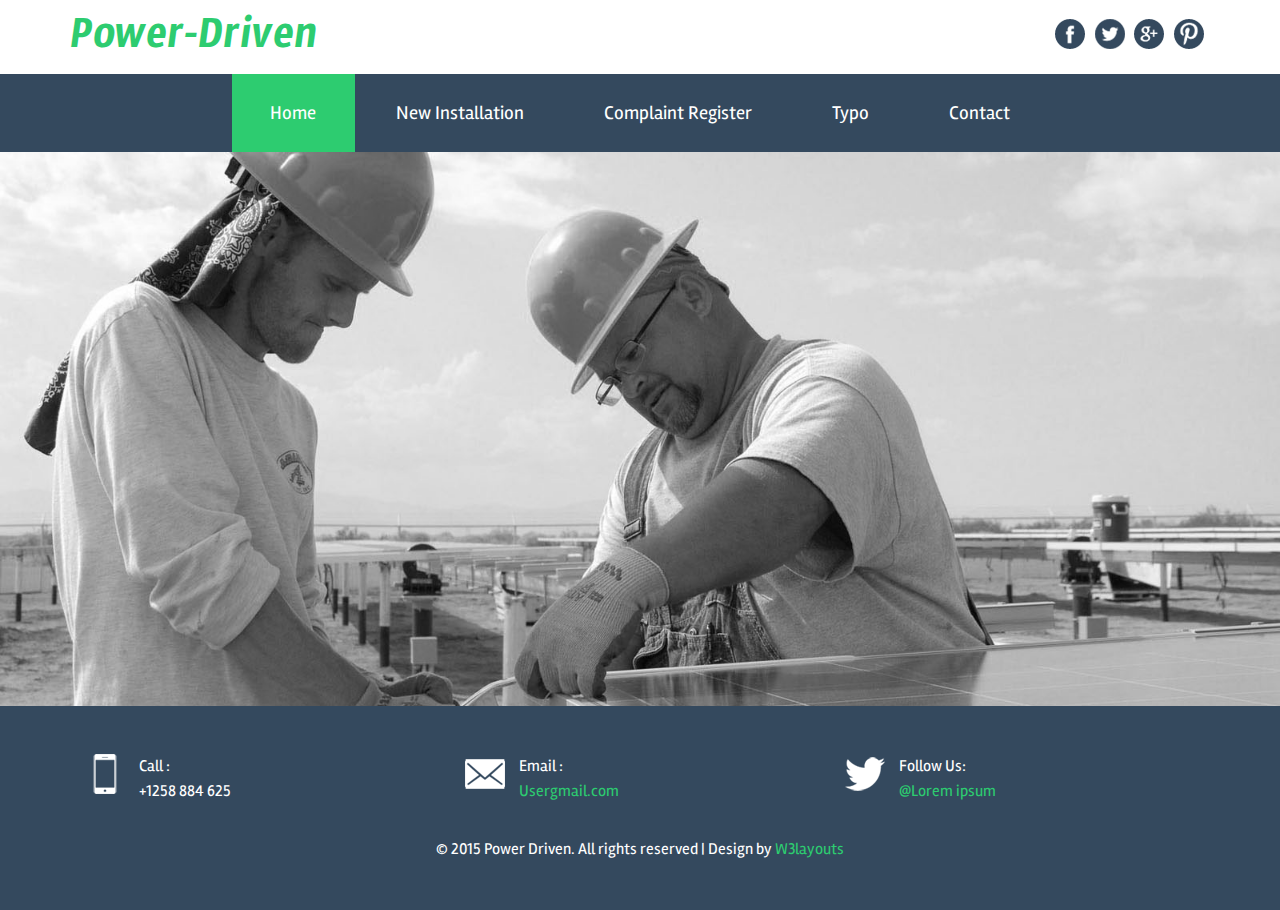
<file: WebContent/index.html>
<!--Author: W3layouts
Author URL: http://w3layouts.com
License: Creative Commons Attribution 3.0 Unported
License URL: http://creativecommons.org/licenses/by/3.0/
-->
<!DOCTYPE HTML>
<html>
<head>
<title>Power Driven A Industrial category Flat Bootstrap Responsive  Website Template | Home :: w3layouts</title>
<link href="css/bootstrap.css" rel="stylesheet" type="text/css" media="all">
<!-- jQuery (necessary for Bootstrap's JavaScript plugins) -->
<script src="js/jquery-1.11.0.min.js"></script>
<!-- Custom Theme files -->
<link href="css/style.css" rel="stylesheet" type="text/css" media="all"/>
<link rel="stylesheet" href="css/flexslider.css" type="text/css" media="screen" />
<!-- Custom Theme files -->
<meta name="viewport" content="width=device-width, initial-scale=1">
<meta http-equiv="Content-Type" content="text/html; charset=utf-8" />
<script type="application/x-javascript"> addEventListener("load", function() { setTimeout(hideURLbar, 0); }, false); function hideURLbar(){ window.scrollTo(0,1); }>
</script>
<meta name="keywords" content="Power Driven Responsive web template, Bootstrap Web Templates, Flat Web Templates, AndriodCompatible web template, Smartphone Compatible web template, free webdesigns for Nokia, Samsung, LG, SonyErricsson, Motorola web design" />
<!--Google Fonts-->
<link href='//fonts.googleapis.com/css?family=Timmana' rel='stylesheet' type='text/css'>
<link href='//fonts.googleapis.com/css?family=Rambla:400,700,400italic,700italic' rel='stylesheet' type='text/css'>

<!-- start-smoth-scrolling -->
<script type="text/javascript" src="js/move-top.js"></script>
<script type="text/javascript" src="js/easing.js"></script>
	<script type="text/javascript">
			jQuery(document).ready(function($) {
				$(".scroll").click(function(event){		
					event.preventDefault();
					$('html,body').animate({scrollTop:$(this.hash).offset().top},1000);
				});
			});
	</script>
<!-- //end-smoth-scrolling -->
<script src="js/bootstrap.js"></script>
</head>
<body>
<!--header start here-->
<div class="header-top">
	<div class="container">
		<div class="header-top-main">
			<div class="logo">
				<h1><a href="index.html">Power-Driven</a></h1>
			</div>
			<div class="header-icons">
				<ul>
					<li><a href="#"><span class="fa"> </span></a></li>
					<li><a href="#"><span class="tw"> </span></a></li>
					<li><a href="#"><span class="g"> </span></a></li>
					<li><a href="#"><span class="p"> </span></a></li>
				</ul>
			</div>
		  <div class="clearfix"> </div>
		</div>
	</div>
</div>
<div class="header">
   <div class="navbar-wrapper">
	        <nav class="navbar navbar-inverse navbar-static-top">
	          <div class="container">
	            <div class="navbar-header">
	              <button type="button" class="navbar-toggle collapsed" data-toggle="collapse" data-target="#navbar" aria-expanded="false" aria-controls="navbar">
	                <span class="sr-only">Toggle navigation</span>
	                <span class="icon-bar"></span>
	                <span class="icon-bar"></span>
	                <span class="icon-bar"></span>
	              </button>
	            </div>
	            <div id="navbar" class="navbar-collapse collapse">
	              <ul class="nav navbar-nav">
	                <li class="active"><a href="index.html">Home</a></li>
	                <li><a href="about.html">New Installation</a></li>
	                <li><a href="services.html">Complaint Register</a></li>
	                <li><a href="typo.html">Typo</a></li>
	                <li><a href="contact.html">Contact</a></li>
	              </ul>
	            </div>
	          </div>
	        </nav>
     </div>
</div>
<!--header end here-->
<!--banner start here-->
<div class="banner">
	<div class="container">
		<div class="banner-main">
			<div class="bann-pop">
				
				 <div class="clearfix"> </div>
			</div>
			
		</div>
	</div>
</div>
<!--banner end here-->

<!-- FlexSlider -->
				  <script defer src="js/jquery.flexslider.js"></script>
				  <script type="text/javascript">
					$(function(){
					  SyntaxHighlighter.all();
					});
					$(window).load(function(){
					  $('.flexslider').flexslider({
						animation: "slide",
						start: function(slider){
						  $('body').removeClass('loading');
						}
					  });
					});
				  </script>
			<!-- FlexSlider -->

<!--recent post end here-->

<!--footer start here-->
<div class="footer">
	<div class="container">
		<div class="footer-main">
			
			<div class="footer-bottom">
			   <div class="col-md-4 footer-grid">
					<span class="phone"><img src="images/phone.png" alt=""> </span>
					<div class="footer-text">
						<p>Call :<span class="foot">+1258 884 625</span></p>
					</div>
				  <div class="clearfix"> </div>
				</div>
				<div class="col-md-4 footer-grid">
					<span class="phone"><img src="images/email.png" alt=""> </span>
					<div class="footer-text">
						<p>Email :<a href="mailto:infoexample@email.com"><span class="foot">Usergmail.com</span></a></p>
					</div>
				  <div class="clearfix"> </div>
				</div>
				<div class="col-md-4 footer-grid">
					<span class="phone"><img src="images/twi.png" alt=""> </span>
					<div class="footer-text">
						<p>Follow Us:<a href="#"><span class="foot">@Lorem ipsum</span></a></p>
					</div>
				  <div class="clearfix"> </div>
				</div>
			   <div class="clearfix"> </div>
			    <div class="copyright">
		            <p>© 2015 Power Driven. All rights reserved | Design by  <a href="http://w3layouts.com/" target="_blank">  W3layouts </a></p>
				</div>
           </div>
		</div>
	</div>
</div>
<!--footer end here-->
</body>
</html>
</file>
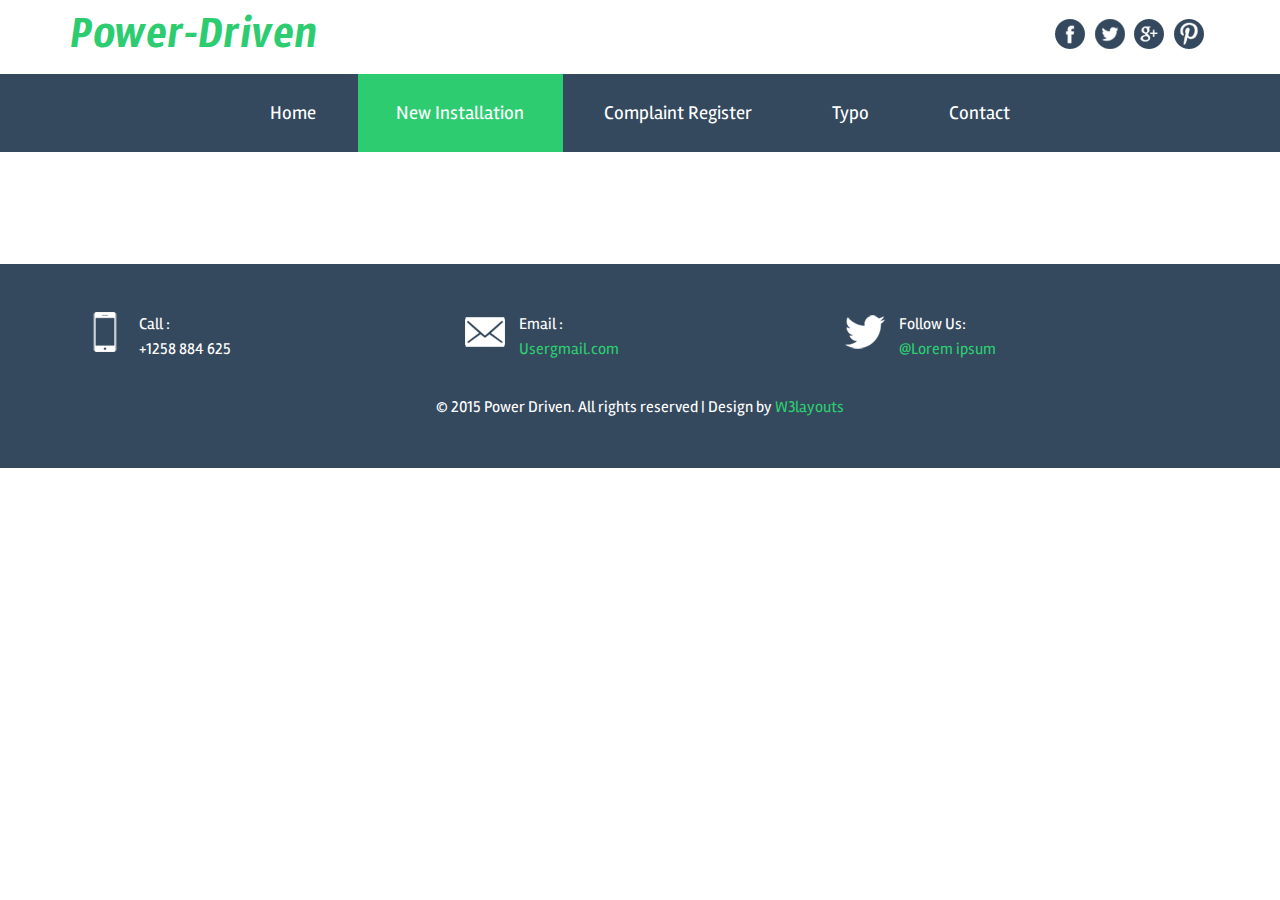
<file: WebContent/about.html>
<!--Author: W3layouts
Author URL: http://w3layouts.com
License: Creative Commons Attribution 3.0 Unported
License URL: http://creativecommons.org/licenses/by/3.0/
-->
<!DOCTYPE HTML>
<html>
<head>
<title>Power Driven A Industrial category Flat Bootstrap Responsive  Website Template | About :: w3layouts</title>
<link href="css/bootstrap.css" rel="stylesheet" type="text/css" media="all">
<!-- jQuery (necessary for Bootstrap's JavaScript plugins) -->
<script src="js/jquery-1.11.0.min.js"></script>
<!-- Custom Theme files -->
<link href="css/style.css" rel="stylesheet" type="text/css" media="all"/>
<link rel="stylesheet" href="css/flexslider.css" type="text/css" media="screen" />
<!-- Custom Theme files -->
<meta name="viewport" content="width=device-width, initial-scale=1">
<meta http-equiv="Content-Type" content="text/html; charset=utf-8" />
<script type="application/x-javascript"> addEventListener("load", function() { setTimeout(hideURLbar, 0); }, false); function hideURLbar(){ window.scrollTo(0,1); }>
</script>
<meta name="keywords" content="Power Driven Responsive web template, Bootstrap Web Templates, Flat Web Templates, AndriodCompatible web template, Smartphone Compatible web template, free webdesigns for Nokia, Samsung, LG, SonyErricsson, Motorola web design" />
<!--Google Fonts-->
<link href='//fonts.googleapis.com/css?family=Timmana' rel='stylesheet' type='text/css'>
<link href='//fonts.googleapis.com/css?family=Rambla:400,700,400italic,700italic' rel='stylesheet' type='text/css'>
<!-- start-smoth-scrolling -->
<script type="text/javascript" src="js/move-top.js"></script>
<script type="text/javascript" src="js/easing.js"></script>
<script type="text/javascript" src="js/main.js"></script>
	<script type="text/javascript">
			jQuery(document).ready(function($) {
				$(".scroll").click(function(event){		
					event.preventDefault();
					$('html,body').animate({scrollTop:$(this.hash).offset().top},1000);
				});
			});
	</script>
<!-- //end-smoth-scrolling -->
<script src="js/bootstrap.js"></script>
</head>
<body>
<!--header start here-->
<div class="header-top">
	<div class="container">
		<div class="header-top-main">
			<div class="logo">
				<h1><a href="index.html">Power-Driven</a></h1>
			</div>
			<div class="header-icons">
				<ul>
					<li><a href="#"><span class="fa"> </span></a></li>
					<li><a href="#"><span class="tw"> </span></a></li>
					<li><a href="#"><span class="g"> </span></a></li>
					<li><a href="#"><span class="p"> </span></a></li>
				</ul>
			</div>
		  <div class="clearfix"> </div>
		</div>
	</div>
</div>
<div class="header">
   <div class="navbar-wrapper">
	        <nav class="navbar navbar-inverse navbar-static-top">
	          <div class="container">
	            <div class="navbar-header">
	              <button type="button" class="navbar-toggle collapsed" data-toggle="collapse" data-target="#navbar" aria-expanded="false" aria-controls="navbar">
	                <span class="sr-only">Toggle navigation</span>
	                <span class="icon-bar"></span>
	                <span class="icon-bar"></span>
	                <span class="icon-bar"></span>
	              </button>
	            </div>
	            <div id="navbar" class="navbar-collapse collapse">
	              <ul class="nav navbar-nav">
	                <li><a href="index.html">Home</a></li>
	                <li class="active"><a href="about.html">New Installation</a></li>
	                <li><a href="services.html">Complaint Register</a></li>
	                <li><a href="typo.html">Typo</a></li>
	                <li><a href="contact.html">Contact</a></li>
	              </ul>
	            </div>
	          </div>
	        </nav>
     </div>
</div>
<!--header end here-->
<!--about start here-->
<div class="about">
	<div class="container">
		
   </div>
</div>
<!--footer start here-->
<div class="footer">
	<div class="container">
		<div class="footer-main">
			
			<div class="footer-bottom">
			   <div class="col-md-4 footer-grid">
					<span class="phone"><img src="images/phone.png" alt=""> </span>
					<div class="footer-text">
						<p>Call :<span class="foot">+1258 884 625</span></p>
					</div>
				  <div class="clearfix"> </div>
				</div>
				<div class="col-md-4 footer-grid">
					<span class="phone"><img src="images/email.png" alt=""> </span>
					<div class="footer-text">
						<p>Email :<a href="mailto:infoexample@email.com"><span class="foot">Usergmail.com</span></a></p>
					</div>
				  <div class="clearfix"> </div>
				</div>
				<div class="col-md-4 footer-grid">
					<span class="phone"><img src="images/twi.png" alt=""> </span>
					<div class="footer-text">
						<p>Follow Us:<a href="#"><span class="foot">@Lorem ipsum</span></a></p>
					</div>
				  <div class="clearfix"> </div>
				</div>
			   <div class="clearfix"> </div>
			    <div class="copyright">
		            <p>© 2015 Power Driven. All rights reserved | Design by  <a href="http://w3layouts.com/" target="_blank">  W3layouts </a></p>
				</div>
           </div>
		</div>
	</div>
</div>
<!--footer end here-->
</body>
</html>
</file>
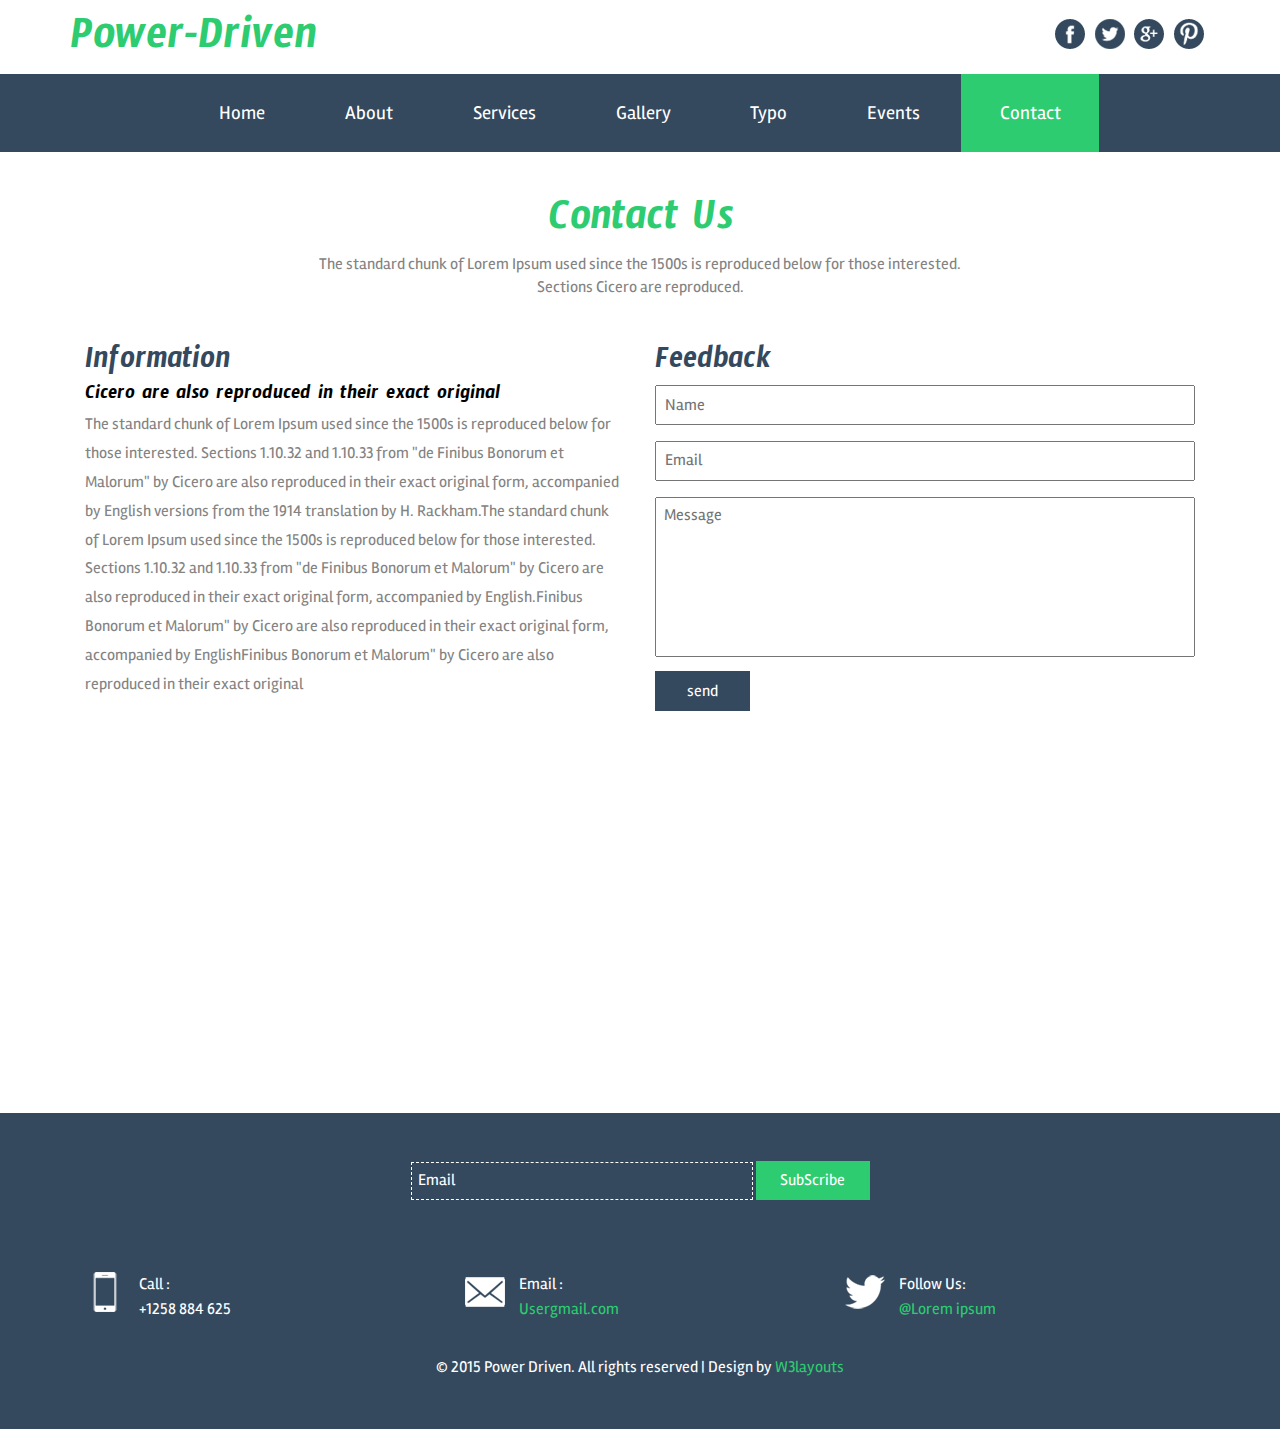
<file: WebContent/contact.html>
<!--Author: W3layouts
Author URL: http://w3layouts.com
License: Creative Commons Attribution 3.0 Unported
License URL: http://creativecommons.org/licenses/by/3.0/
-->
<!DOCTYPE HTML>
<html>
<head>
<title>Power Driven A Industrial category Flat Bootstrap Responsive  Website Template | Contact :: w3layouts</title>
<link href="css/bootstrap.css" rel="stylesheet" type="text/css" media="all">
<!-- jQuery (necessary for Bootstrap's JavaScript plugins) -->
<script src="js/jquery-1.11.0.min.js"></script>
<!-- Custom Theme files -->
<link href="css/style.css" rel="stylesheet" type="text/css" media="all"/>
<link rel="stylesheet" href="css/flexslider.css" type="text/css" media="screen" />
<!-- Custom Theme files -->
<meta name="viewport" content="width=device-width, initial-scale=1">
<meta http-equiv="Content-Type" content="text/html; charset=utf-8" />
<script type="application/x-javascript"> addEventListener("load", function() { setTimeout(hideURLbar, 0); }, false); function hideURLbar(){ window.scrollTo(0,1); }>
</script>
<meta name="keywords" content="Power Driven Responsive web template, Bootstrap Web Templates, Flat Web Templates, AndriodCompatible web template, Smartphone Compatible web template, free webdesigns for Nokia, Samsung, LG, SonyErricsson, Motorola web design" />
<!--Google Fonts-->
<link href='//fonts.googleapis.com/css?family=Timmana' rel='stylesheet' type='text/css'>
<link href='//fonts.googleapis.com/css?family=Rambla:400,700,400italic,700italic' rel='stylesheet' type='text/css'>
<!-- start-smoth-scrolling -->
<script type="text/javascript" src="js/move-top.js"></script>
<script type="text/javascript" src="js/easing.js"></script>
	<script type="text/javascript">
			jQuery(document).ready(function($) {
				$(".scroll").click(function(event){		
					event.preventDefault();
					$('html,body').animate({scrollTop:$(this.hash).offset().top},1000);
				});
			});
	</script>
<!-- //end-smoth-scrolling -->
<script src="js/bootstrap.js"></script>
</head>
<body>
<!--header start here-->
<div class="header-top">
	<div class="container">
		<div class="header-top-main">
			<div class="logo">
				<h1><a href="index.html">Power-Driven</a></h1>
			</div>
			<div class="header-icons">
				<ul>
					<li><a href="#"><span class="fa"> </span></a></li>
					<li><a href="#"><span class="tw"> </span></a></li>
					<li><a href="#"><span class="g"> </span></a></li>
					<li><a href="#"><span class="p"> </span></a></li>
				</ul>
			</div>
		  <div class="clearfix"> </div>
		</div>
	</div>
</div>
<div class="header">
   <div class="navbar-wrapper">
	        <nav class="navbar navbar-inverse navbar-static-top">
	          <div class="container">
	            <div class="navbar-header">
	              <button type="button" class="navbar-toggle collapsed" data-toggle="collapse" data-target="#navbar" aria-expanded="false" aria-controls="navbar">
	                <span class="sr-only">Toggle navigation</span>
	                <span class="icon-bar"></span>
	                <span class="icon-bar"></span>
	                <span class="icon-bar"></span>
	              </button>
	            </div>
	            <div id="navbar" class="navbar-collapse collapse">
	              <ul class="nav navbar-nav">
	                <li><a href="index.html">Home</a></li>
	                <li><a href="about.html">About</a></li>
	                <li><a href="services.html">Services</a></li>
	                <li><a href="gallery.html">Gallery</a></li>
	                <li><a href="typo.html">Typo</a></li>
	                <li><a href="event.html">Events</a></li>
	                <li class="active"><a href="contact.html">Contact</a></li>
	              </ul>
	            </div>
	          </div>
	        </nav>
     </div>
</div>
<!--header end here-->
<!--contact start here-->
<div class="contact">
	<div class="container">
		<div class="contact-main">
			<div class="contact-top">
				<h3>Contact Us</h3>
				<p>The standard chunk of Lorem Ipsum used since the 1500s is reproduced below for those interested. Sections Cicero are reproduced.</p>
			</div>
			<div class="col-md-6 contact-left">
				<h3>Information</h3>
				<h4>Cicero are also reproduced in their exact original</h4>
				<p>The standard chunk of Lorem Ipsum used since the 1500s is reproduced below for those interested. Sections 1.10.32 and 1.10.33 from "de Finibus Bonorum et Malorum" by Cicero are also reproduced in their exact original form, accompanied by English versions from the 1914 translation by H. Rackham.The standard chunk of Lorem Ipsum used since the 1500s is reproduced below for those interested. Sections 1.10.32 and 1.10.33 from "de Finibus Bonorum et Malorum" by Cicero are also reproduced in their exact original form, accompanied by English.Finibus Bonorum et Malorum" by Cicero are also reproduced in their exact original form, accompanied by EnglishFinibus Bonorum et Malorum" by Cicero are also reproduced in their exact original </p>
			</div>
			<div class="col-md-6 contact-right">
				<h3>Feedback</h3>
				<input type="text" value="Name" onfocus="this.value = '';" onblur="if (this.value == '') {this.value = 'Name';}"/>
				<input type="text" value="Email" onfocus="this.value = '';" onblur="if (this.value == '') {this.value = 'Email';}"/>
				<textarea onfocus="this.value = '';" onblur="if (this.value == '') {this.value = 'Message';}">Message</textarea>
				<input type="submit" value="send">
			</div>
		  <div class="clearfix"> </div>
		</div>
	</div>
</div>
<!--contact end here-->
<!--map start here-->
<div class="map">
	<div class="container">
	 <iframe src="https://www.google.com/maps/embed?pb=!1m18!1m12!1m3!1d387144.007583421!2d-73.97800349999999!3d40.7056308!2m3!1f0!2f0!3f0!3m2!1i1024!2i768!4f13.1!3m3!1m2!1s0x89c24fa5d33f083b%3A0xc80b8f06e177fe62!2sNew+York%2C+NY%2C+USA!5e0!3m2!1sen!2sin!4v1415253431785"  frameborder="0" style="border:0"> </iframe>
	</div>
</div>
<!--map end here-->
<!--footer start here-->
<div class="footer">
	<div class="container">
		<div class="footer-main">
			<div class="footer-top">
			  <form>
				<input type="text" value="Email" onfocus="this.value = '';" onblur="if (this.value == '') {this.value = 'Email';}">
			    <input type="submit" value="SubScribe">
			  </form>
			</div>
			<div class="footer-bottom">
			   <div class="col-md-4 footer-grid">
					<span class="phone"><img src="images/phone.png" alt=""> </span>
					<div class="footer-text">
						<p>Call :<span class="foot">+1258 884 625</span></p>
					</div>
				  <div class="clearfix"> </div>
				</div>
				<div class="col-md-4 footer-grid">
					<span class="phone"><img src="images/email.png" alt=""> </span>
					<div class="footer-text">
						<p>Email :<a href="mailto:infoexample@email.com"><span class="foot">Usergmail.com</span></a></p>
					</div>
				  <div class="clearfix"> </div>
				</div>
				<div class="col-md-4 footer-grid">
					<span class="phone"><img src="images/twi.png" alt=""> </span>
					<div class="footer-text">
						<p>Follow Us:<a href="#"><span class="foot">@Lorem ipsum</span></a></p>
					</div>
				  <div class="clearfix"> </div>
				</div>
			   <div class="clearfix"> </div>
			    <div class="copyright">
		            <p>© 2015 Power Driven. All rights reserved | Design by  <a href="http://w3layouts.com/" target="_blank">  W3layouts </a></p>
				</div>
           </div>
		</div>
	</div>
</div>
<!--footer end here-->
</body>
</html>
</file>
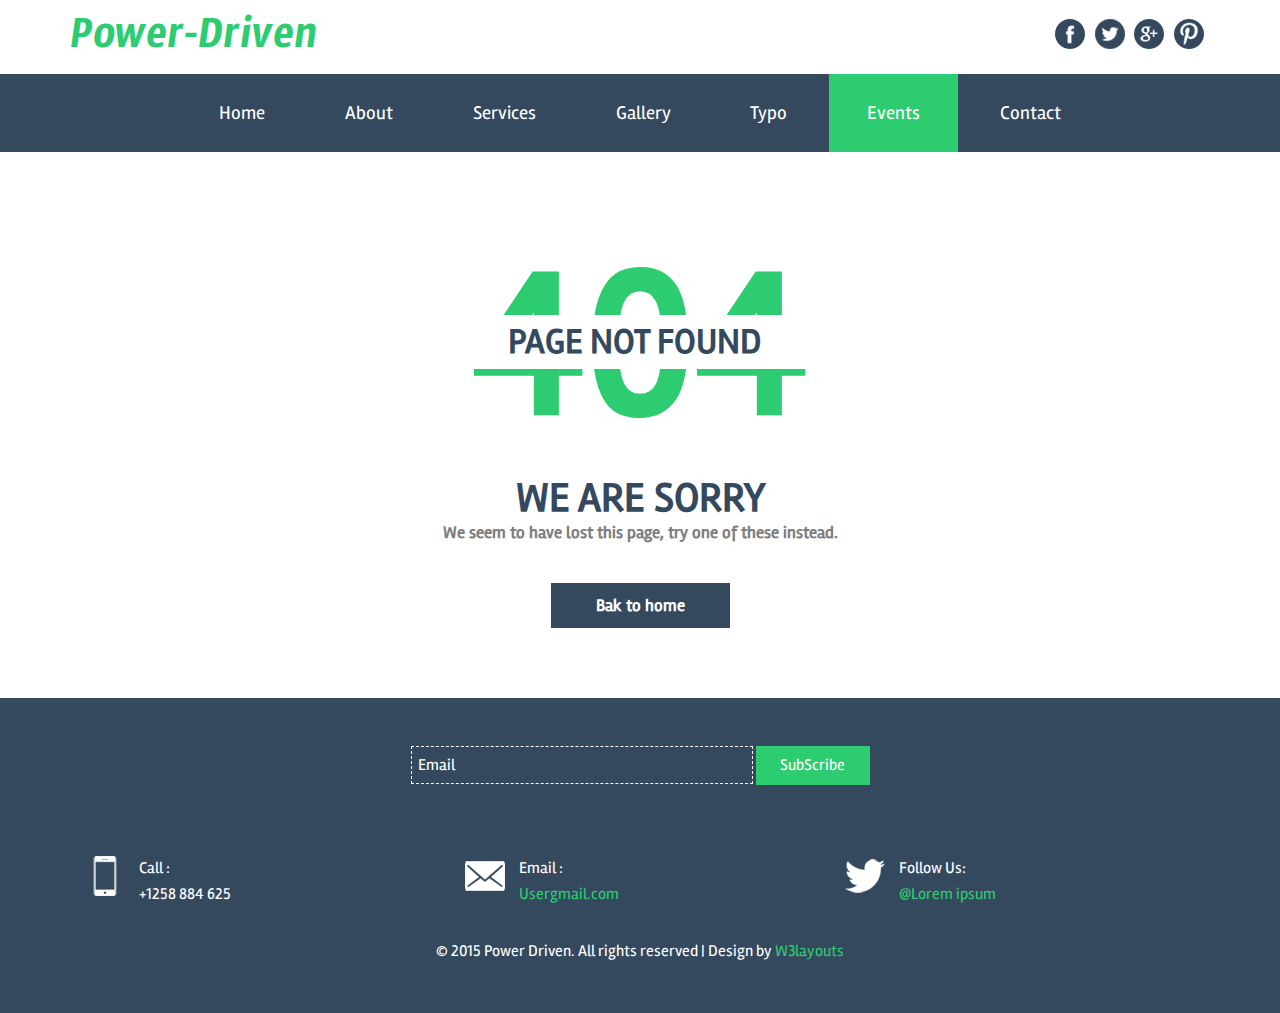
<file: WebContent/event.html>
<!--Author: W3layouts
Author URL: http://w3layouts.com
License: Creative Commons Attribution 3.0 Unported
License URL: http://creativecommons.org/licenses/by/3.0/
-->
<!DOCTYPE HTML>
<html>
<head>
<title>Power Driven A Industrial category Flat Bootstrap Responsive  Website Template | Event :: w3layouts</title>
<link href="css/bootstrap.css" rel="stylesheet" type="text/css" media="all">
<!-- jQuery (necessary for Bootstrap's JavaScript plugins) -->
<script src="js/jquery-1.11.0.min.js"></script>
<!-- Custom Theme files -->
<link href="css/style.css" rel="stylesheet" type="text/css" media="all"/>
<link rel="stylesheet" href="css/flexslider.css" type="text/css" media="screen" />
<!-- Custom Theme files -->
<meta name="viewport" content="width=device-width, initial-scale=1">
<meta http-equiv="Content-Type" content="text/html; charset=utf-8" />
<script type="application/x-javascript"> addEventListener("load", function() { setTimeout(hideURLbar, 0); }, false); function hideURLbar(){ window.scrollTo(0,1); }>
</script>
<meta name="keywords" content="Power Driven Responsive web template, Bootstrap Web Templates, Flat Web Templates, AndriodCompatible web template, Smartphone Compatible web template, free webdesigns for Nokia, Samsung, LG, SonyErricsson, Motorola web design" />
<!--Google Fonts-->
<link href='//fonts.googleapis.com/css?family=Timmana' rel='stylesheet' type='text/css'>
<link href='//fonts.googleapis.com/css?family=Rambla:400,700,400italic,700italic' rel='stylesheet' type='text/css'>
<!-- start-smoth-scrolling -->
<script type="text/javascript" src="js/move-top.js"></script>
<script type="text/javascript" src="js/easing.js"></script>
	<script type="text/javascript">
			jQuery(document).ready(function($) {
				$(".scroll").click(function(event){		
					event.preventDefault();
					$('html,body').animate({scrollTop:$(this.hash).offset().top},1000);
				});
			});
	</script>
<!-- //end-smoth-scrolling -->
<script src="js/bootstrap.js"></script>
</head>
<body>
<!--header start here-->
<div class="header-top">
	<div class="container">
		<div class="header-top-main">
			<div class="logo">
				<h1><a href="index.html">Power-Driven</a></h1>
			</div>
			<div class="header-icons">
				<ul>
					<li><a href="#"><span class="fa"> </span></a></li>
					<li><a href="#"><span class="tw"> </span></a></li>
					<li><a href="#"><span class="g"> </span></a></li>
					<li><a href="#"><span class="p"> </span></a></li>
				</ul>
			</div>
		  <div class="clearfix"> </div>
		</div>
	</div>
</div>
<div class="header">
   <div class="navbar-wrapper">
	        <nav class="navbar navbar-inverse navbar-static-top">
	          <div class="container">
	            <div class="navbar-header">
	              <button type="button" class="navbar-toggle collapsed" data-toggle="collapse" data-target="#navbar" aria-expanded="false" aria-controls="navbar">
	                <span class="sr-only">Toggle navigation</span>
	                <span class="icon-bar"></span>
	                <span class="icon-bar"></span>
	                <span class="icon-bar"></span>
	              </button>
	            </div>
	            <div id="navbar" class="navbar-collapse collapse">
	              <ul class="nav navbar-nav">
	                <li><a href="index.html">Home</a></li>
	                <li><a href="about.html">About</a></li>
	                <li><a href="services.html">Services</a></li>
	                <li><a href="gallery.html">Gallery</a></li>
	                <li><a href="typo.html">Typo</a></li>
	                <li class="active"><a href="event.html">Events</a></li>
	                <li><a href="contact.html">Contact</a></li>
	              </ul>
	            </div>
	          </div>
	        </nav>
     </div>
</div>
<!--header end here-->
<!--event start here-->
<div class="event">
	<div class="container">
		<div class="event-main">
				<div class="event-top">
				<h3>404</h3>
				<h4>PAGE NOT FOUND</h4>
				<h5>WE ARE SORRY</h5>
				<p>We seem to have lost this page, try one of these instead.</p>
				<div class="e-btn">
					<a href="index.html" class="hvr-shutter-out-horizontal">Bak to home</a>
				</div>
				</div>
			</div>
	  </div>
</div>
<!--about end here-->
<!--footer start here-->
<div class="footer">
	<div class="container">
		<div class="footer-main">
			<div class="footer-top">
			  <form>
				<input type="text" value="Email" onfocus="this.value = '';" onblur="if (this.value == '') {this.value = 'Email';}">
			    <input type="submit" value="SubScribe">
			  </form>
			</div>
			<div class="footer-bottom">
			   <div class="col-md-4 footer-grid">
					<span class="phone"><img src="images/phone.png" alt=""> </span>
					<div class="footer-text">
						<p>Call :<span class="foot">+1258 884 625</span></p>
					</div>
				  <div class="clearfix"> </div>
				</div>
				<div class="col-md-4 footer-grid">
					<span class="phone"><img src="images/email.png" alt=""> </span>
					<div class="footer-text">
						<p>Email :<a href="mailto:infoexample@email.com"><span class="foot">Usergmail.com</span></a></p>
					</div>
				  <div class="clearfix"> </div>
				</div>
				<div class="col-md-4 footer-grid">
					<span class="phone"><img src="images/twi.png" alt=""> </span>
					<div class="footer-text">
						<p>Follow Us:<a href="#"><span class="foot">@Lorem ipsum</span></a></p>
					</div>
				  <div class="clearfix"> </div>
				</div>
			   <div class="clearfix"> </div>
			    <div class="copyright">
		            <p>© 2015 Power Driven. All rights reserved | Design by  <a href="http://w3layouts.com/" target="_blank">  W3layouts </a></p>
				</div>
           </div>
		</div>
	</div>
</div>
<!--footer end here-->
</body>
</html>
</file>
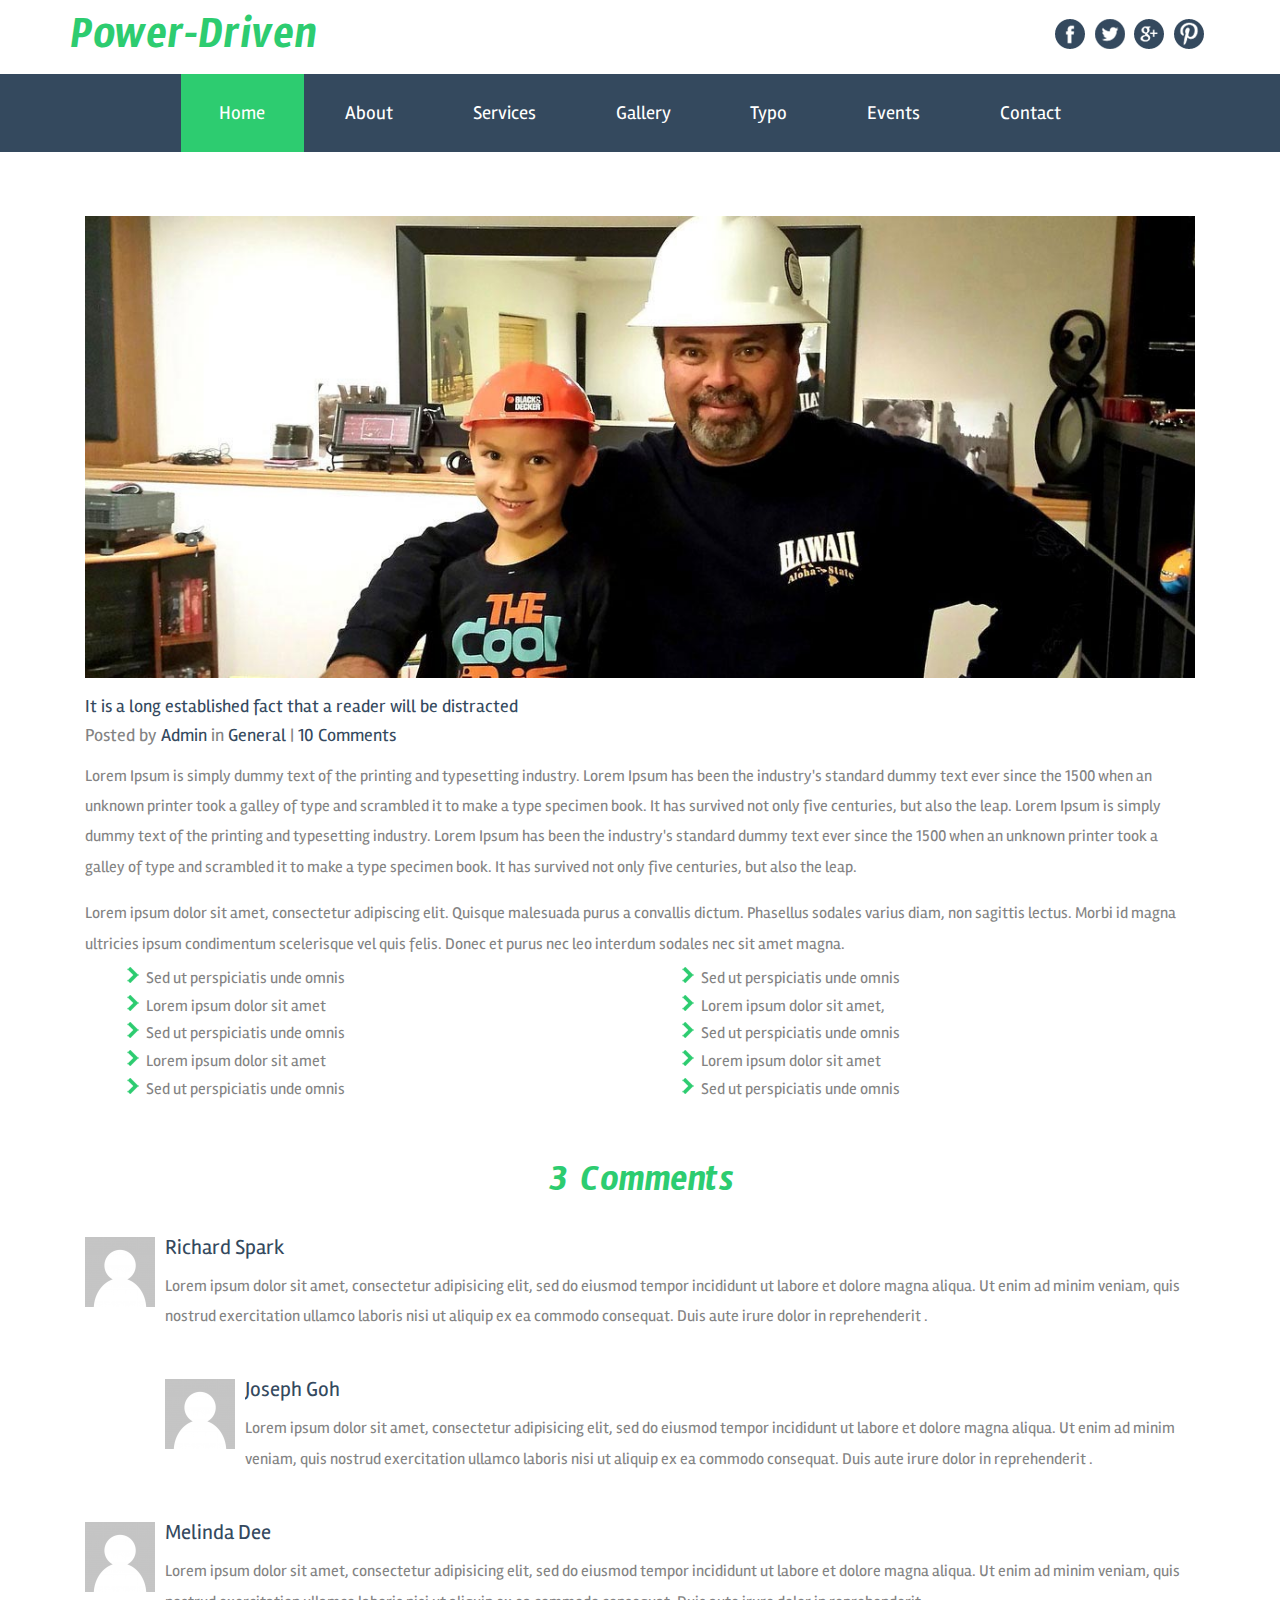
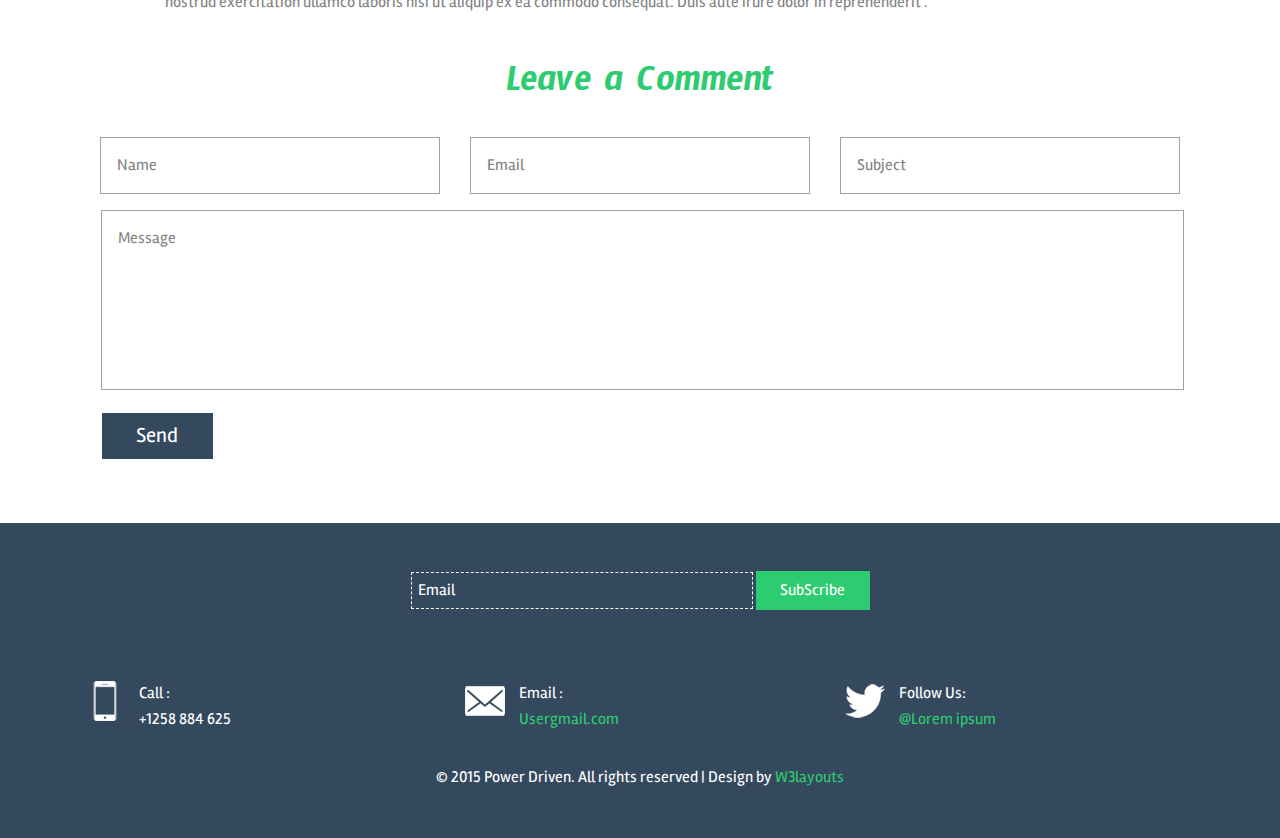
<file: WebContent/single.html>
<!--Author: W3layouts
Author URL: http://w3layouts.com
License: Creative Commons Attribution 3.0 Unported
License URL: http://creativecommons.org/licenses/by/3.0/
-->
<!DOCTYPE HTML>
<html>
<head>
<title>Power Driven A Industrial category Flat Bootstrap Responsive  Website Template | Single :: w3layouts</title>
<link href="css/bootstrap.css" rel="stylesheet" type="text/css" media="all">
<!-- jQuery (necessary for Bootstrap's JavaScript plugins) -->
<script src="js/jquery-1.11.0.min.js"></script>
<!-- Custom Theme files -->
<link href="css/style.css" rel="stylesheet" type="text/css" media="all"/>
<link rel="stylesheet" href="css/flexslider.css" type="text/css" media="screen" />
<!-- Custom Theme files -->
<meta name="viewport" content="width=device-width, initial-scale=1">
<meta http-equiv="Content-Type" content="text/html; charset=utf-8" />
<script type="application/x-javascript"> addEventListener("load", function() { setTimeout(hideURLbar, 0); }, false); function hideURLbar(){ window.scrollTo(0,1); }>
</script>
<meta name="keywords" content="Power Driven Responsive web template, Bootstrap Web Templates, Flat Web Templates, AndriodCompatible web template, Smartphone Compatible web template, free webdesigns for Nokia, Samsung, LG, SonyErricsson, Motorola web design" />
<!--Google Fonts-->
<link href='//fonts.googleapis.com/css?family=Timmana' rel='stylesheet' type='text/css'>
<link href='//fonts.googleapis.com/css?family=Rambla:400,700,400italic,700italic' rel='stylesheet' type='text/css'>
<!-- start-smoth-scrolling -->
<script type="text/javascript" src="js/move-top.js"></script>
<script type="text/javascript" src="js/easing.js"></script>
	<script type="text/javascript">
			jQuery(document).ready(function($) {
				$(".scroll").click(function(event){		
					event.preventDefault();
					$('html,body').animate({scrollTop:$(this.hash).offset().top},1000);
				});
			});
	</script>
<!-- //end-smoth-scrolling -->
<script src="js/bootstrap.js"></script>
</head>
<body>
<!--header start here-->
<div class="header-top">
	<div class="container">
		<div class="header-top-main">
			<div class="logo">
				<h1><a href="index.html">Power-Driven</a></h1>
			</div>
			<div class="header-icons">
				<ul>
					<li><a href="#"><span class="fa"> </span></a></li>
					<li><a href="#"><span class="tw"> </span></a></li>
					<li><a href="#"><span class="g"> </span></a></li>
					<li><a href="#"><span class="p"> </span></a></li>
				</ul>
			</div>
		  <div class="clearfix"> </div>
		</div>
	</div>
</div>
<div class="header">
   <div class="navbar-wrapper">
	        <nav class="navbar navbar-inverse navbar-static-top">
	          <div class="container">
	            <div class="navbar-header">
	              <button type="button" class="navbar-toggle collapsed" data-toggle="collapse" data-target="#navbar" aria-expanded="false" aria-controls="navbar">
	                <span class="sr-only">Toggle navigation</span>
	                <span class="icon-bar"></span>
	                <span class="icon-bar"></span>
	                <span class="icon-bar"></span>
	              </button>
	            </div>
	            <div id="navbar" class="navbar-collapse collapse">
	              <ul class="nav navbar-nav">
	                <li class="active"><a href="index.html">Home</a></li>
	                <li><a href="about.html">About</a></li>
	                <li><a href="services.html">Services</a></li>
	                <li><a href="gallery.html">Gallery</a></li>
	                <li><a href="typo.html">Typo</a></li>
	                <li><a href="event.html">Events</a></li>
	                <li><a href="contact.html">Contact</a></li>
	              </ul>
	            </div>
	          </div>
	        </nav>
     </div>
</div>
<!--header end here-->
<!--single page start here-->
<div class="container">
				<div class="single">
					<div class="blog-to">		
					
						<img class="img-responsive sin-on" src="images/b1.jpg" alt="" />
							<div class="blog-top">
						
							<div class="top-blog">
								<a class="fast" href="#">It is a long established fact that a reader will be distracted </a>
								<p class="sed1">Posted by <a href="#">Admin</a> in <a href="#">General</a> | <a href="#">10 Comments</a></p> 
								<p class="sed2">Lorem Ipsum is simply dummy text of the printing and typesetting industry. Lorem Ipsum has been the industry's standard dummy text ever since the 1500
									 when an unknown printer took a galley of type and scrambled it to make a type specimen book. It has survived not only five centuries, but also the leap.
									 Lorem Ipsum is simply dummy text of the printing and typesetting industry. Lorem Ipsum has been the industry's standard dummy text ever since the 1500
									 when an unknown printer took a galley of type and scrambled it to make a type specimen book. It has survived not only five centuries, but also the leap.</p> 
									 <p>Lorem ipsum dolor sit amet, consectetur adipiscing elit. Quisque malesuada purus a convallis dictum. Phasellus sodales varius diam, non sagittis lectus. Morbi id magna ultricies ipsum condimentum scelerisque vel quis felis. Donec et purus nec leo interdum sodales nec sit amet magna.</p>
								<div class="col-md-6 md-in">
						<ul class="grid-part">
							<li><a href="#">Sed ut perspiciatis unde omnis</a></li>
							<li><a href="#"> Lorem ipsum dolor sit amet  </a></li>
							<li><a href="#"> Sed ut perspiciatis unde omnis</a></li>
							<li><a href="#">Lorem ipsum dolor sit amet  </a></li>
							<li><a href="#">Sed ut perspiciatis unde omnis</a></li>
						</ul>
						</div>
						<div class="col-md-6 md-in">
						<ul class="grid-part">
							<li><a href="#">Sed ut perspiciatis unde omnis</a></li>
							<li><a href="#">Lorem ipsum dolor sit amet,  </a></li>
							<li><a href="#">Sed ut perspiciatis unde omnis</a></li>
							<li><a href="#">Lorem ipsum dolor sit amet  </a></li>
							<li><a href="#">Sed ut perspiciatis unde omnis</a></li>
						</ul>
						</div>
						<div class="clearfix"> </div>
							</div>
							
					</div>
					</div>
						
					
				
		<div class="single-middle">
			
			<h1>3 Comments</h1>
				<div class="media">
				  <div class="media-left">
					<a href="#">
					  <img class="media-object" src="images/co.png" alt="">
					</a>
				  </div>
				  <div class="media-body">
					<h4 class="media-heading"><a href="#">Richard Spark</a></h4>
						<p>Lorem ipsum dolor sit amet, consectetur adipisicing elit, sed do eiusmod tempor incididunt ut labore et dolore magna aliqua. Ut enim ad minim veniam, quis nostrud exercitation ullamco laboris nisi ut aliquip ex ea commodo consequat.
					Duis aute irure dolor in reprehenderit .</p>
				  </div>
				</div>
				<div class="media in-media">
				  <div class="media-left">
					<a href="#">
					  <img class="media-object" src="images/co.png" alt="">
					</a>
				  </div>
				   <div class="media-body">
					<h4 class="media-heading"><a href="#">Joseph Goh</a></h4>
						<p>Lorem ipsum dolor sit amet, consectetur adipisicing elit, sed do eiusmod tempor incididunt ut labore et dolore magna aliqua. Ut enim ad minim veniam, quis nostrud exercitation ullamco laboris nisi ut aliquip ex ea commodo consequat.
					Duis aute irure dolor in reprehenderit .</p>
				  </div>
				</div>
				<div class="media">
				  <div class="media-left">
					<a href="#">
					  <img class="media-object" src="images/co.png" alt="">
					</a>
				  </div>
				  <div class="media-body">
					<h4 class="media-heading"><a href="#">Melinda Dee</a></h4>
						<p>Lorem ipsum dolor sit amet, consectetur adipisicing elit, sed do eiusmod tempor incididunt ut labore et dolore magna aliqua. Ut enim ad minim veniam, quis nostrud exercitation ullamco laboris nisi ut aliquip ex ea commodo consequat.
					Duis aute irure dolor in reprehenderit .</p>
				  </div>
				</div>
			
		</div>
		<!---->
		<div class="single-bottom">
		
			<h2>Leave a Comment</h2>
				<form>
						<div class="col-md-4 comment">
						<input type="text" value="Name" onfocus="this.value='';" onblur="if (this.value == '') {this.value ='Name';}">
						</div>
						<div class="col-md-4 comment">
						<input type="text" value="Email" onfocus="this.value='';" onblur="if (this.value == '') {this.value ='Email';}">
						</div>
						<div class="col-md-4 comment">
						<input type="text" value="Subject" onfocus="this.value='';" onblur="if (this.value == '') {this.value ='Subject';}">
						</div>
						<div class="clearfix"> </div>
						<textarea cols="77" rows="6" value=" " onfocus="this.value='';" onblur="if (this.value == '') {this.value = 'Message';}">Message</textarea>
						
							<input type="submit" value="Send" >
						
				</form>
			</div>
		</div>
</div>


<!--single page end here-->
<!--footer start here-->
<div class="footer">
	<div class="container">
		<div class="footer-main">
			<div class="footer-top">
			  <form>
				<input type="text" value="Email" onfocus="this.value = '';" onblur="if (this.value == '') {this.value = 'Email';}">
			    <input type="submit" value="SubScribe">
			  </form>
			</div>
			<div class="footer-bottom">
			   <div class="col-md-4 footer-grid">
					<span class="phone"><img src="images/phone.png" alt=""> </span>
					<div class="footer-text">
						<p>Call :<span class="foot">+1258 884 625</span></p>
					</div>
				  <div class="clearfix"> </div>
				</div>
				<div class="col-md-4 footer-grid">
					<span class="phone"><img src="images/email.png" alt=""> </span>
					<div class="footer-text">
						<p>Email :<a href="mailto:infoexample@email.com"><span class="foot">Usergmail.com</span></a></p>
					</div>
				  <div class="clearfix"> </div>
				</div>
				<div class="col-md-4 footer-grid">
					<span class="phone"><img src="images/twi.png" alt=""> </span>
					<div class="footer-text">
						<p>Follow Us:<a href="#"><span class="foot">@Lorem ipsum</span></a></p>
					</div>
				  <div class="clearfix"> </div>
				</div>
			   <div class="clearfix"> </div>
			    <div class="copyright">
		            <p>© 2015 Power Driven. All rights reserved | Design by  <a href="http://w3layouts.com/" target="_blank">  W3layouts </a></p>
				</div>
           </div>
		</div>
	</div>
</div>
<!--footer end here-->
</body>
</html>
</file>
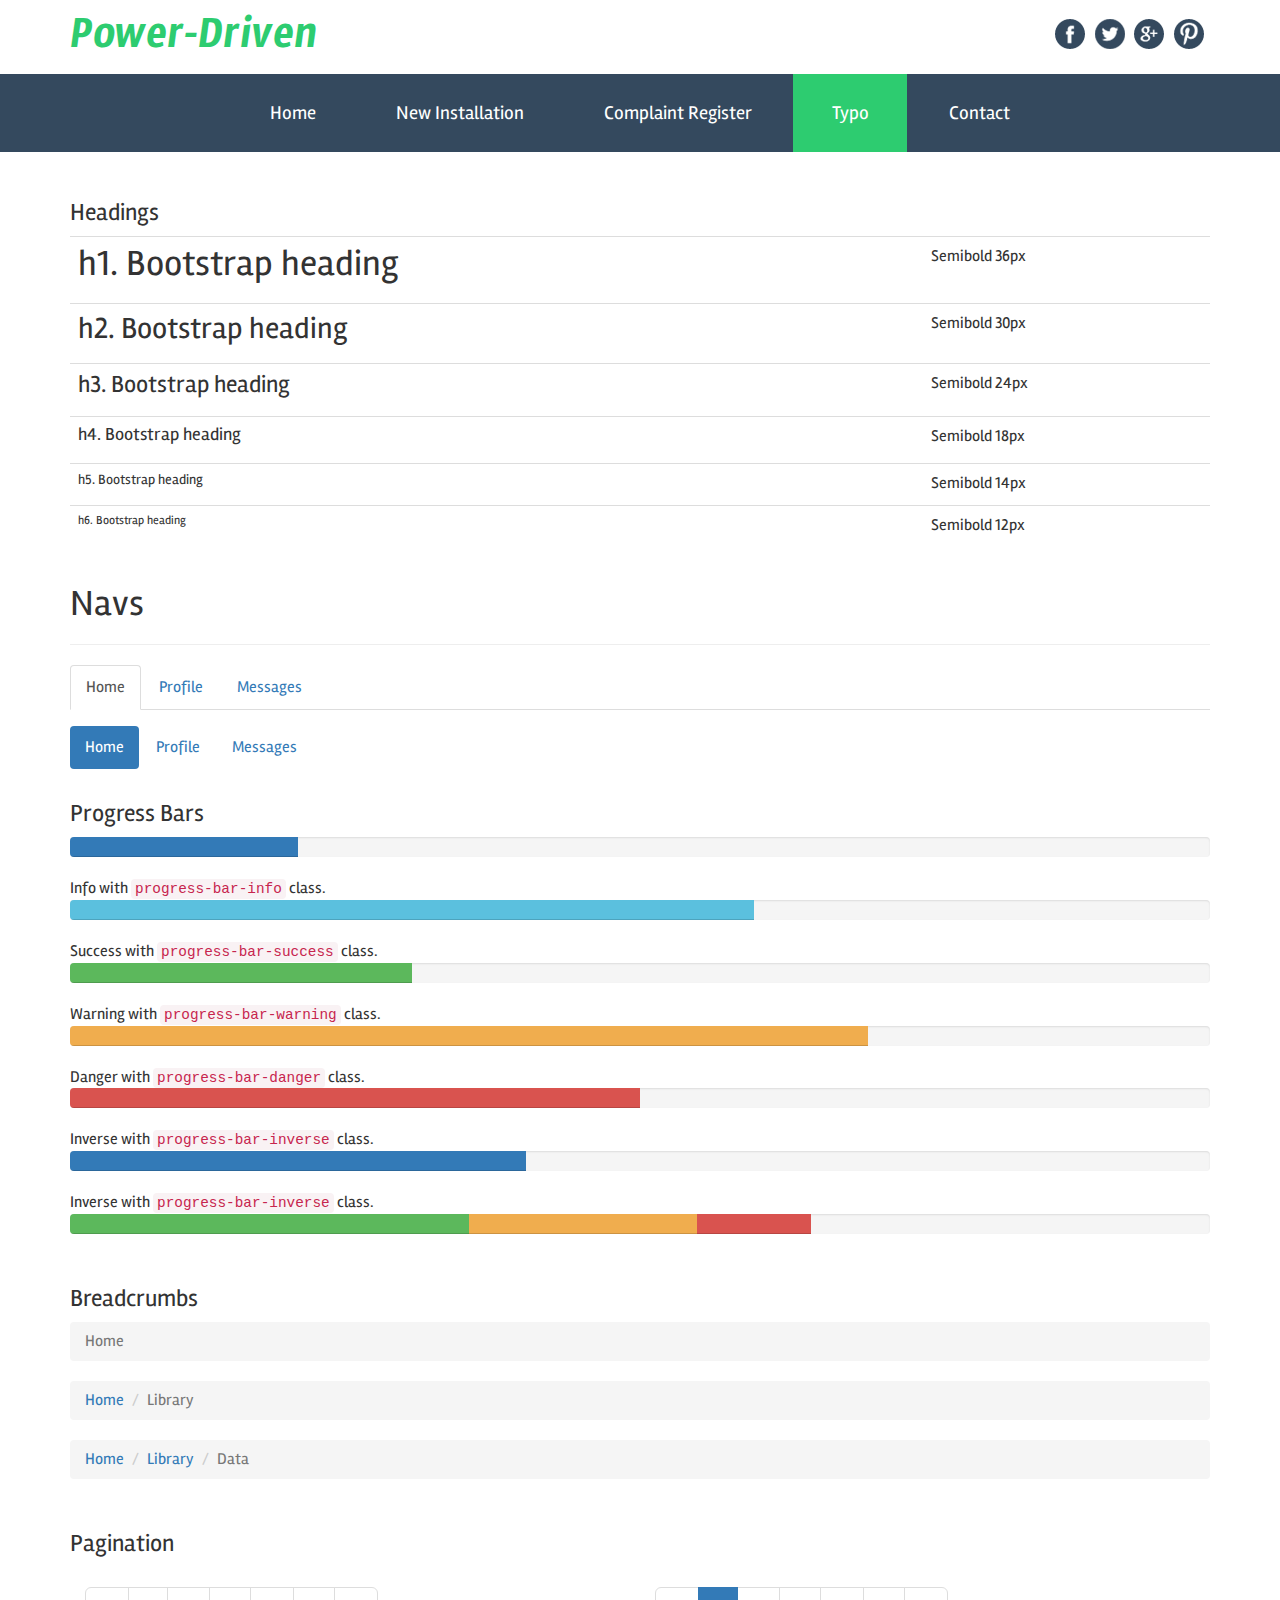
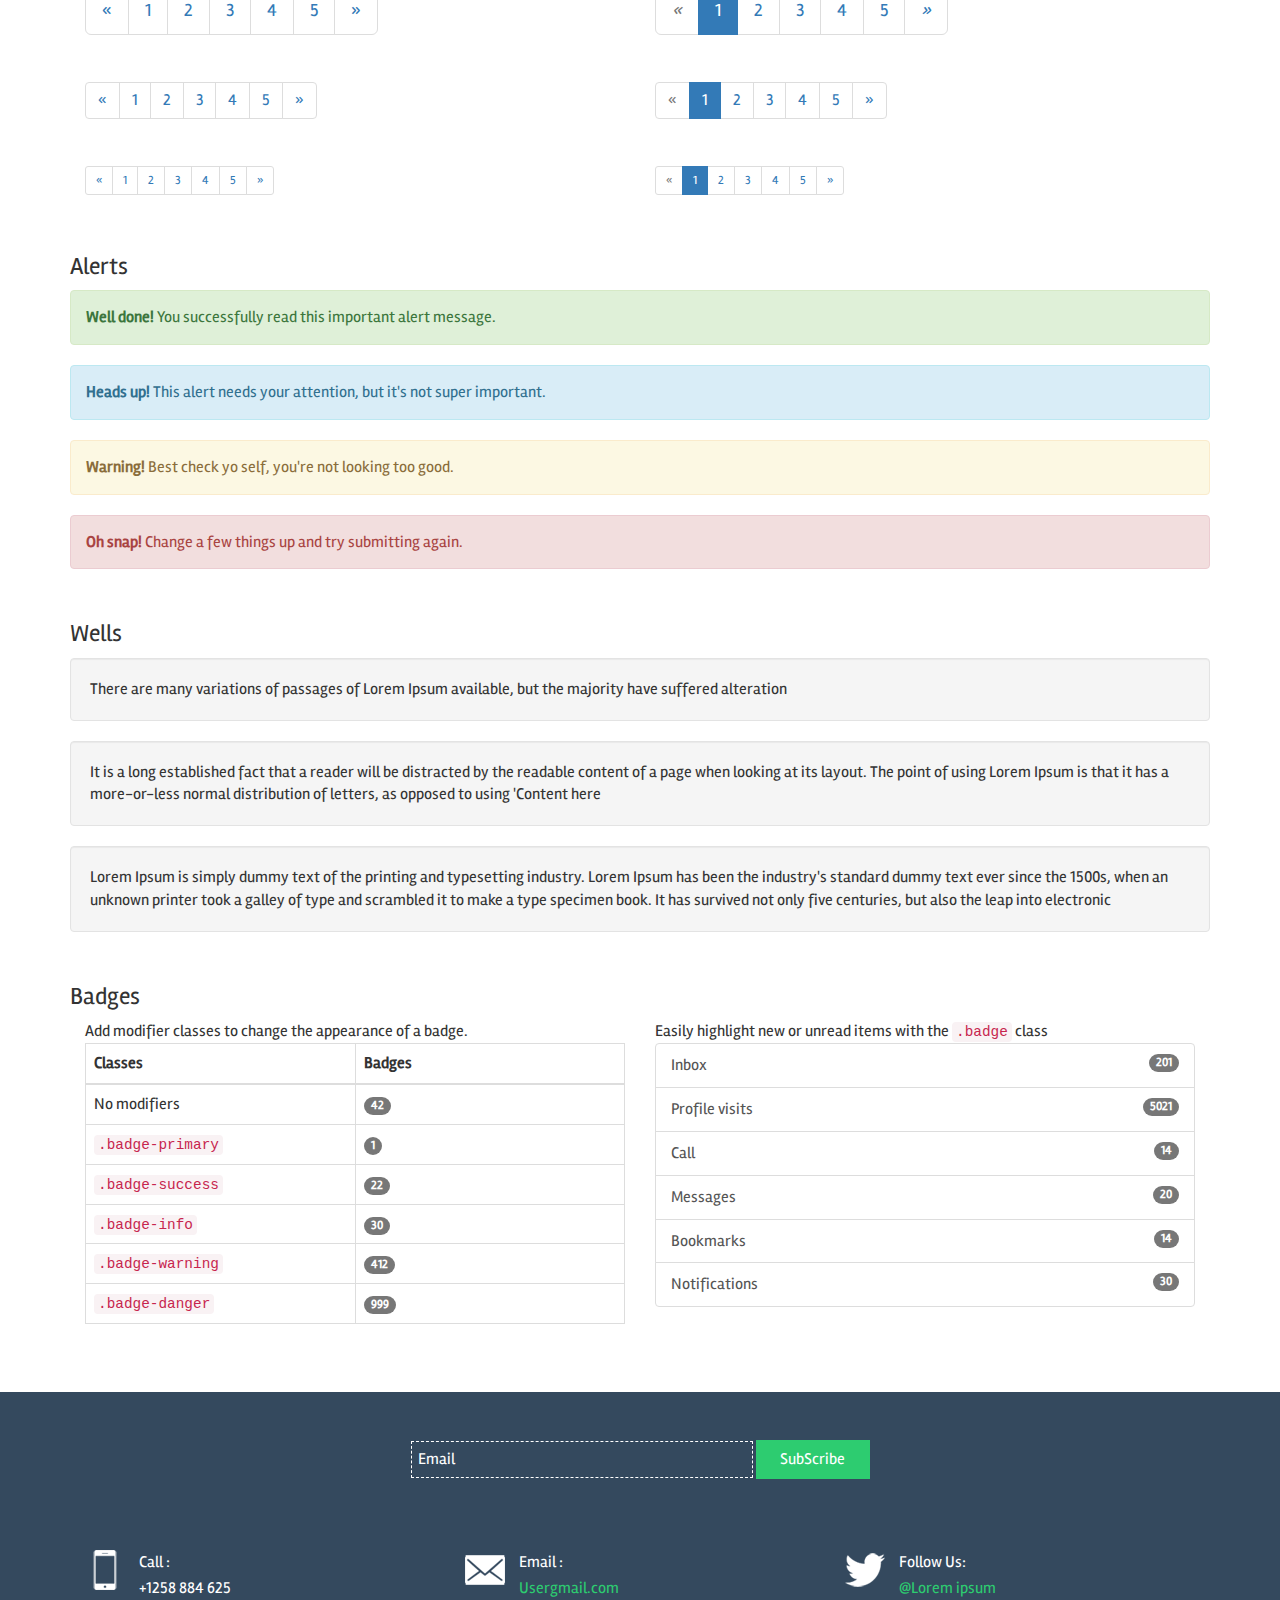
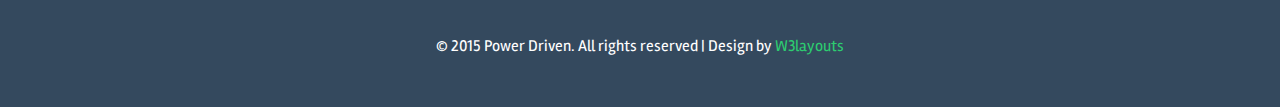
<file: WebContent/typo.html>
<!--Author: W3layouts
Author URL: http://w3layouts.com
License: Creative Commons Attribution 3.0 Unported
License URL: http://creativecommons.org/licenses/by/3.0/
-->
<!DOCTYPE HTML>
<html>
<head>
<title>Power Driven A Industrial category Flat Bootstrap Responsive Website Template | Typo :: w3layouts</title>
<link href="css/bootstrap.css" rel="stylesheet" type="text/css" media="all">
<!-- jQuery (necessary for Bootstrap's JavaScript plugins) -->
<script src="js/jquery-1.11.0.min.js"></script>
<!-- Custom Theme files -->
<link href="css/style.css" rel="stylesheet" type="text/css" media="all"/>
<link rel="stylesheet" href="css/flexslider.css" type="text/css" media="screen" />
<!-- Custom Theme files -->
<meta name="viewport" content="width=device-width, initial-scale=1">
<meta http-equiv="Content-Type" content="text/html; charset=utf-8" />
<script type="application/x-javascript"> addEventListener("load", function() { setTimeout(hideURLbar, 0); }, false); function hideURLbar(){ window.scrollTo(0,1); }>
</script>
<meta name="keywords" content="Power Driven Responsive web template, Bootstrap Web Templates, Flat Web Templates, AndriodCompatible web template, Smartphone Compatible web template, free webdesigns for Nokia, Samsung, LG, SonyErricsson, Motorola web design" />
<!--Google Fonts-->
<link href='//fonts.googleapis.com/css?family=Timmana' rel='stylesheet' type='text/css'>
<link href='//fonts.googleapis.com/css?family=Rambla:400,700,400italic,700italic' rel='stylesheet' type='text/css'>
<!-- start-smoth-scrolling -->
<script type="text/javascript" src="js/move-top.js"></script>
<script type="text/javascript" src="js/easing.js"></script>
	<script type="text/javascript">
			jQuery(document).ready(function($) {
				$(".scroll").click(function(event){		
					event.preventDefault();
					$('html,body').animate({scrollTop:$(this.hash).offset().top},1000);
				});
			});
	</script>
<!-- //end-smoth-scrolling -->
<script src="js/bootstrap.js"></script>
</head>
<body>
<!--header start here-->
<div class="header-top">
	<div class="container">
		<div class="header-top-main">
			<div class="logo">
				<h1><a href="index.html">Power-Driven</a></h1>
			</div>
			<div class="header-icons">
				<ul>
					<li><a href="#"><span class="fa"> </span></a></li>
					<li><a href="#"><span class="tw"> </span></a></li>
					<li><a href="#"><span class="g"> </span></a></li>
					<li><a href="#"><span class="p"> </span></a></li>
				</ul>
			</div>
		  <div class="clearfix"> </div>
		</div>
	</div>
</div>
<div class="header">
   <div class="navbar-wrapper">
	        <nav class="navbar navbar-inverse navbar-static-top">
	          <div class="container">
	            <div class="navbar-header">
	              <button type="button" class="navbar-toggle collapsed" data-toggle="collapse" data-target="#navbar" aria-expanded="false" aria-controls="navbar">
	                <span class="sr-only">Toggle navigation</span>
	                <span class="icon-bar"></span>
	                <span class="icon-bar"></span>
	                <span class="icon-bar"></span>
	              </button>
	            </div>
	            <div id="navbar" class="navbar-collapse collapse">
	              <ul class="nav navbar-nav">
	                <li><a href="index.html">Home</a></li>
	                <li><a href="about.html">New Installation</a></li>
	                <li><a href="services.html">Complaint Register</a></li>
	                <li class="active"><a href="typo.html">Typo</a></li>
	                <li><a href="contact.html">Contact</a></li>
	              </ul>
	            </div>
	          </div>
	        </nav>
     </div>
</div>
<!--header end here-->
<!--pages-starts-->
	<div class="pages">
		<div class="container">
			<div class="headdings">
				<h3 class="ghj">Headings</h3>
					<div class="bs-example">
						<table class="table">
						  <tbody>
							<tr>
							  <td><h1 id="h1.-bootstrap-heading">h1. Bootstrap heading<a class="anchorjs-link" href="#h1.-bootstrap-heading"><span class="anchorjs-icon"></span></a></h1></td>
							  <td class="type-info">Semibold 36px</td>
							</tr>
							<tr>
							  <td><h2 id="h2.-bootstrap-heading">h2. Bootstrap heading<a class="anchorjs-link" href="#h2.-bootstrap-heading"><span class="anchorjs-icon"></span></a></h2></td>
							  <td class="type-info">Semibold 30px</td>
							</tr>
							<tr>
							  <td><h3 id="h3.-bootstrap-heading">h3. Bootstrap heading<a class="anchorjs-link" href="#h3.-bootstrap-heading"><span class="anchorjs-icon"></span></a></h3></td>
							  <td class="type-info">Semibold 24px</td>
							</tr>
							<tr>
							  <td><h4 id="h4.-bootstrap-heading">h4. Bootstrap heading<a class="anchorjs-link" href="#h4.-bootstrap-heading"><span class="anchorjs-icon"></span></a></h4></td>
							  <td class="type-info">Semibold 18px</td>
							</tr>
							<tr>
							  <td><h5 id="h5.-bootstrap-heading">h5. Bootstrap heading<a class="anchorjs-link" href="#h5.-bootstrap-heading"><span class="anchorjs-icon"></span></a></h5></td>
							  <td class="type-info">Semibold 14px</td>
							</tr>
							<tr>
							  <td><h6>h6. Bootstrap heading</h6></td>
							  <td class="type-info">Semibold 12px</td>
							</tr>
						  </tbody>
						</table>
					</div>
			</div>
			<div class="page-header">
        <h1>Navs</h1>
      </div>
      <ul class="nav nav-tabs" role="tablist">
        <li role="presentation" class="active"><a href="#">Home</a></li>
        <li role="presentation"><a href="#">Profile</a></li>
        <li role="presentation"><a href="#">Messages</a></li>
      </ul>
      <ul class="nav nav-pills" role="tablist">
        <li role="presentation" class="active"><a href="#">Home</a></li>
        <li role="presentation"><a href="#">Profile</a></li>
        <li role="presentation"><a href="#">Messages</a></li>
      </ul>

		    <div class="progress-bars">
			 <h3 class="ghj">Progress Bars</h3>
				 <div class="tab-content">
					  <div class="tab-pane active" id="domprogress">
						  <div class="progress">    
							<div class="progress-bar progress-bar-primary" style="width: 20%"></div>
						  </div>
						  <p>Info with <code>progress-bar-info</code> class.</p>
						  <div class="progress">    
							<div class="progress-bar progress-bar-info" style="width: 60%"></div>
						  </div>
						  <p>Success with <code>progress-bar-success</code> class.</p>
						  <div class="progress">
							<div class="progress-bar progress-bar-success" style="width: 30%"></div>
						  </div>
						  <p>Warning with <code>progress-bar-warning</code> class.</p>
						  <div class="progress">
							<div class="progress-bar progress-bar-warning" style="width: 70%"></div>
						  </div>
						  <p>Danger with <code>progress-bar-danger</code> class.</p>
						  <div class="progress">
							<div class="progress-bar progress-bar-danger" style="width: 50%"></div>
						  </div>
						  <p>Inverse with <code>progress-bar-inverse</code> class.</p>
						  <div class="progress">
							<div class="progress-bar progress-bar-inverse" style="width: 40%"></div>
						  </div>
						   <p>Inverse with <code>progress-bar-inverse</code> class.</p>
						  <div class="progress">
							<div class="progress-bar progress-bar-success" style="width: 35%"><span class="sr-only">35% Complete (success)</span></div>
							<div class="progress-bar progress-bar-warning" style="width: 20%"><span class="sr-only">20% Complete (warning)</span></div>
							<div class="progress-bar progress-bar-danger" style="width: 10%"><span class="sr-only">10% Complete (danger)</span></div>
						  </div>
					</div>
			   </div>
		    </div>
			<div class="bread-crumbs">
				 <h3 class="ghj">Breadcrumbs</h3>
				   <ol class="breadcrumb">
				  <li class="active">Home</li>
				</ol>
				<ol class="breadcrumb">
				  <li><a href="#">Home</a></li>
				  <li class="active">Library</li>
				</ol>
				<ol class="breadcrumb">
				  <li><a href="#">Home</a></li>
				  <li><a href="#">Library</a></li>
				  <li class="active">Data</li>
				</ol>
		    </div>
			<div class="pagenatin">
				<h3 class="ghj">Pagination</h3>
					<div class="col-md-6">
					  <nav>
					  <ul class="pagination pagination-lg">
						<li><a href="#" aria-label="Previous"><span aria-hidden="true">«</span></a></li>
						<li><a href="#">1</a></li>
						<li><a href="#">2</a></li>
						<li><a href="#">3</a></li>
						<li><a href="#">4</a></li>
						<li><a href="#">5</a></li>
						<li><a href="#" aria-label="Next"><span aria-hidden="true">»</span></a></li>
					  </ul>
					  </nav>
					  <nav>
					  <ul class="pagination">
						<li><a href="#" aria-label="Previous"><span aria-hidden="true">«</span></a></li>
						<li><a href="#">1</a></li>
						<li><a href="#">2</a></li>
						<li><a href="#">3</a></li>
						<li><a href="#">4</a></li>
						<li><a href="#">5</a></li>
						<li><a href="#" aria-label="Next"><span aria-hidden="true">»</span></a></li>
					  </ul>
					  </nav>
					  <nav>
						<ul class="pagination pagination-sm">
							<li><a href="#" aria-label="Previous"><span aria-hidden="true">«</span></a></li>
							<li><a href="#">1</a></li>
							<li><a href="#">2</a></li>
							<li><a href="#">3</a></li>
							<li><a href="#">4</a></li>
							<li><a href="#">5</a></li>
							<li><a href="#" aria-label="Next"><span aria-hidden="true">»</span></a></li>
						</ul>
					  </nav>
					</div>
					<div class="col-md-6">
						<nav>
							<ul class="pagination pagination-lg">
									<li class="disabled"><a href="#"><i class="fa fa-angle-left">«</i></a></li>
									<li class="active"><a href="#">1</a></li>
									<li><a href="#">2</a></li>
									<li><a href="#">3</a></li>
									<li><a href="#">4</a></li>
									<li><a href="#">5</a></li>
									<li><a href="#"><i class="fa fa-angle-right">»</i></a></li>
							</ul>
						</nav>
						<nav>
						  <ul class="pagination">
							<li class="disabled"><a href="#" aria-label="Previous"><span aria-hidden="true">«</span></a></li>
							<li class="active"><a href="#">1 <span class="sr-only">(current)</span></a></li>
							<li><a href="#">2</a></li>
							<li><a href="#">3</a></li>
							<li><a href="#">4</a></li>
							<li><a href="#">5</a></li>
							<li><a href="#" aria-label="Next"><span aria-hidden="true">»</span></a></li>
						 </ul>
					    </nav>
					    <nav>
							 <ul class="pagination pagination-sm">
								<li class="disabled"><a href="#"><i class="fa fa-angle-left"></i>«</a></li>
								<li class="active"><a href="#">1</a></li>
								<li><a href="#">2</a></li>
								<li><a href="#">3</a></li>
								<li><a href="#">4</a></li>
								<li><a href="#">5</a></li>
								<li><a href="#"><i class="fa fa-angle-right"></i>»</a></li>
							</ul>
						</nav>
					</div>
					<div class="clearfix"> </div>
			</div>
			<div class="alerts">
			  <h3 class="ghj">Alerts</h3>
			   <div class="alert alert-success" role="alert">
					<strong>Well done!</strong> You successfully read this important alert message.
			   </div>
			   <div class="alert alert-info" role="alert">
					<strong>Heads up!</strong> This alert needs your attention, but it's not super important.
			   </div>
			   <div class="alert alert-warning" role="alert">
					<strong>Warning!</strong> Best check yo self, you're not looking too good.
			   </div>
			   <div class="alert alert-danger" role="alert">
					<strong>Oh snap!</strong> Change a few things up and try submitting again.
			   </div>
		    </div>
			<div class="distracted">
			  <h3 class="ghj">Wells</h3>
				   <div class="well">
					There are many variations of passages of Lorem Ipsum available, but the majority have suffered alteration
				   </div>
				   <div class="well">
					It is a long established fact that a reader will be distracted by the readable content of a page when looking at its layout. The point of using Lorem Ipsum is that it has a more-or-less normal distribution of letters, as opposed to using 'Content here
				   </div>
				   <div class="well">
					Lorem Ipsum is simply dummy text of the printing and typesetting industry. Lorem Ipsum has been the industry's standard dummy text ever since the 1500s, when an unknown printer took a galley of type and scrambled it to make a type specimen book. It has survived not only five centuries, but also the leap into electronic
				   </div>
		    </div>
		<div class="appearance">
			 <h3 class="ghj">Badges</h3>
				<div class="col-md-6">
					<p>Add modifier classes to change the appearance of a badge.</p>
					  <table class="table table-bordered">
						<thead>
							<tr>
								<th width="50%">Classes</th>
								<th width="50%">Badges</th>
							</tr>
						</thead>
						<tbody>
							<tr>
								<td>No modifiers</td>
								<td><span class="badge">42</span></td>
							</tr>
							<tr>
								<td><code>.badge-primary</code></td>
								<td><span class="badge badge-primary">1</span></td>
							</tr>
							<tr>
								<td><code>.badge-success</code></td>
								<td><span class="badge badge-success">22</span></td>
							</tr>
							<tr>
								<td><code>.badge-info</code></td>
								<td><span class="badge badge-info">30</span></td>
							</tr>
							<tr>
								<td><code>.badge-warning</code></td>
								<td><span class="badge badge-warning">412</span></td>
							</tr>
							<tr>
								<td><code>.badge-danger</code></td>
								<td><span class="badge badge-danger">999</span></td>
							</tr>
						</tbody>
					  </table>                    
				</div>
				<div class="col-md-6">
				  <p>Easily highlight new or unread items with the <code>.badge</code> class</p>
					<div class="list-group list-group-alternate"> 
						<a href="#" class="list-group-item"><span class="badge">201</span> <i class="ti ti-email"></i> Inbox </a> 
						<a href="#" class="list-group-item"><span class="badge badge-primary">5021</span> <i class="ti ti-eye"></i> Profile visits </a> 
						<a href="#" class="list-group-item"><span class="badge">14</span> <i class="ti ti-headphone-alt"></i> Call </a> 
						<a href="#" class="list-group-item"><span class="badge">20</span> <i class="ti ti-comments"></i> Messages </a> 
						<a href="#" class="list-group-item"><span class="badge badge-warning">14</span> <i class="ti ti-bookmark"></i> Bookmarks </a> 
						<a href="#" class="list-group-item"><span class="badge badge-danger">30</span> <i class="ti ti-bell"></i> Notifications </a> 
					</div>
			    </div>
			   <div class="clearfix"> </div>
			</div>
		</div>	
	</div>	
	<!--pages-end-->
<!--footer start here-->
<div class="footer">
	<div class="container">
		<div class="footer-main">
			<div class="footer-top">
			  <form>
				<input type="text" value="Email" onfocus="this.value = '';" onblur="if (this.value == '') {this.value = 'Email';}">
			    <input type="submit" value="SubScribe">
			  </form>
			</div>
			<div class="footer-bottom">
			   <div class="col-md-4 footer-grid">
					<span class="phone"><img src="images/phone.png" alt=""> </span>
					<div class="footer-text">
						<p>Call :<span class="foot">+1258 884 625</span></p>
					</div>
				  <div class="clearfix"> </div>
				</div>
				<div class="col-md-4 footer-grid">
					<span class="phone"><img src="images/email.png" alt=""> </span>
					<div class="footer-text">
						<p>Email :<a href="mailto:infoexample@email.com"><span class="foot">Usergmail.com</span></a></p>
					</div>
				  <div class="clearfix"> </div>
				</div>
				<div class="col-md-4 footer-grid">
					<span class="phone"><img src="images/twi.png" alt=""> </span>
					<div class="footer-text">
						<p>Follow Us:<a href="#"><span class="foot">@Lorem ipsum</span></a></p>
					</div>
				  <div class="clearfix"> </div>
				</div>
			   <div class="clearfix"> </div>
			    <div class="copyright">
		            <p>© 2015 Power Driven. All rights reserved | Design by  <a href="http://w3layouts.com/" target="_blank">  W3layouts </a></p>
				</div>
           </div>
		</div>
	</div>
</div>
<!--footer end here-->
</body>
</html>
</file>
<file: WebContent/css/style.css>
/*--
Author: W3layouts
Author URL: http://w3layouts.com
License: Creative Commons Attribution 3.0 Unported
License URL: http://creativecommons.org/licenses/by/3.0/
--*/
h4, h5, h6,
h1, h2, h3 {margin-top: 0;}
ul, ol {margin: 0;}
p {margin: 0;}
html, body{
  font-family: 'Rambla-Regular';
   font-size: 100%;
   background:#fff; 
}
.select-type {
  width: 200px;
  height: 40px;
  border: 2px solid #a1a1a1;
  border-radius: 12px;
  text-indent: 10px;
  display: block;
  margin-bottom: 1em;
}

#map {
  height:500px;
  width: 500px;
  border: 1px solid #cccccc;
  margin-bottom: 1em;
}
a {
  transition: 0.5s all;
  -webkit-transition: 0.5s all;
  -moz-transition: 0.5s all;
  -o-transition: 0.5s all;
  text-decoration: none;
}
@font-face {
    font-family: 'Timmana-Regular';
    src:url(../fonts/Timmana-Regular.ttf) format('truetype');
}
@font-face {
	font-family: 'Rambla-Regular';
    src:url(../fonts/Rambla-Regular.ttf) format('truetype');
}
/*--header  start here--*/
.header-top {
  padding: 1em 0em 1em 0em;
}
.logo {
  float: left;
  margin-top:12px;
}
.logo h1 {
  font-size: 3em;
  margin: 0em;
  line-height:30px;
  font-family: 'Timmana', sans-serif;
}
.logo h1 a{
  color: #2dcc70;
  text-decoration: none;
  display: block;
}
.header-icons {
  float: right;
}
.header-icons ul{
  list-style: none;
  padding:0px;
  margin: 0.2em 0em 0em 0em;
}
.header-icons ul li{
 display: inline-block;
}
.header-icons ul li a span {
  background: url(../images/head-sprit.png)no-repeat;
  width: 30px;
  height: 30px;
  display: inline-block;
  margin: 0em 0.4em 0em 0em;
}
.header-icons ul li a span.fa {
  background-position: 0px 0px;
}
.header-icons ul li a span.tw {
  background-position: -32px 0px;
}
.header-icons ul li a span.g {
  background-position: -64px 0px;
}
.header-icons ul li a span.p {
  background-position: -96px 0px;
}
.header-icons ul li a span.fa:hover {
  background-position: 0px -30px;
}
.header-icons ul li a span.tw:hover {
  background-position: -32px -30px;
}
.header-icons ul li a span.g:hover {
  background-position: -64px -30px;
}
.header-icons ul li a span.p:hover {
  background-position: -96px -30px;
}
nav.navbar.navbar-inverse.navbar-static-top {
  background: #34495e;
  border: none;
  margin: 0em;
}
ul.nav.navbar-nav {
  margin: 0em 0em 0em 0em;
}
ul.nav.navbar-nav  li {
  float:none;
  display: inline-block;
  margin: 0em 0em 0em 0em 
}
.navbar-inverse .navbar-nav > .active > a, .navbar-inverse .navbar-nav > .active > a:hover, .navbar-inverse .navbar-nav > .active > a:focus {
  color: #fff;
  background-color: #2DCC70;
}
ul.nav.navbar-nav li a {
  color: #fff;
  font-size: 1.2em;
  font-weight: 400;
  padding: 1.5em 2em;
}
ul.nav.navbar-nav li a:hover{
  background: #2DCC70;
}
.navbar-nav {
  float: none;
  text-align:center;
}
/*--header end here--*/
/*--banner start here--*/
.banner {
  background: url(../images/2.jpg)no-repeat center;
  min-height: 650px;
  background-size: cover;
}
.bann-pop {
  width: 60%;
  margin: 0 auto;
  padding: 29.6em 0em 0em 0em;
  position: relative;
}
.bann-grid {
  border-bottom: 1px solid #ccc;
  padding: 1em 1em 1em 1em;
}
.bann-grid-total {
  background: #fff;
}
.bann-text {
  padding: 0px;
}
.bann-text h4 {
  font-size: 1.45em;
  font-weight: 600;
  color: #34495E;
  margin: 0em 0em 0.1em 0em;
}
.bann-text p {
  margin: 0em 0em 0.5em 0em;
}
.bann-para p {
  font-size: 0.95em;
  font-weight: 400;
  color: #676767;
  line-height: 1.6em;
  padding: 1em;
  text-align: center;
}
.bann-text p {
  font-size: 0.95em;
  font-weight: 400;
  color: #676767;
  line-height: 1.6em;
}
.bann-img img {
  border-radius: 67px;
  cursor: pointer;
}
span.plus {
  background: url(../images/plus.png)no-repeat;
  width: 40px;
  height: 40px;
  display: block;
  position: absolute;
  top: 44%;
  left: 94%;
  z-index: 1;
}
.bann-grid-left {
  padding: 0px 10px;
}
/*--banner end here--*/
/*--we do start here--*/
.wedo {
  padding: 4em 0em 4em 0em;
}
.we-do-top {
  text-align: center;
  padding: 0em 0em 3em 0em;
}
.we-do-grid {
  text-align: center;
}
.we-do-top h3 {
  font-size: 2.8em;
  color: #2DCC70;
  margin: 0em 0em 0.1em 0em;
  font-family: 'Timmana', sans-serif;
}
.we-do-top p {
  font-size: 1em;
  font-weight: 400;
  color: #838383;
  width: 60%;
  margin: 0em auto 0em;
}
.we-do-grid p {
  font-size: 1em;
  font-weight: 400;
  color: #838383;
}
/*--we do end here--*/
/*--who we do start here--*/
.who-we {
  padding: 3em 0em 3em 0em;
  background: rgba(52, 73, 94, 0.62);
}
.who-we-main {
  text-align: center;
}
.who-we-main h3 {
  font-size: 2.8em;
  color: #fff;
  margin: 0em 0em 0.1em 0em;
  font-family: 'Timmana', sans-serif;
}
.who-we-main p {
  font-size: 1em;
  font-weight: 400;
  color: #fff;
  width: 60%;
  margin: 0em auto 1.5em;
}
/*--who we do end here--*/
/*--recent start here--*/
.recent {
  padding: 3em 0em 4em 0em;
}
.recent-left {
  float: left;
  width: 50%;
}
.recent-right {
  float: right;
  width: 50%;
}
.recent-main h3 {
  font-size: 2em;
  color: #2DCC70;
  margin: 0em 0em 0.1em 0em;
  font-family: 'Timmana', sans-serif;
}
.recent-main h4 {
  font-size: 1.1em;
  font-weight: 600;
  color: #000;
  margin: 0em 0em 0em 0em;
}
.recent-main p {
  font-size: 1em;
  font-weight: 400;
  color: #818181;
  line-height: 1.6em;
  width: 80%;
  margin: 0.5em 0em 0em 0em;
}
.recent-btn {
  margin: 2em 0em 0em 0em;
}
.recent-btn a {
  font-size: 1em;
  font-weight: 400;
  color: #fff;
  background: #34495E;
  padding: 0.5em 1em 0.5em 1em;
  text-decoration:none;
}
.recent-btn a:hover {
	background:#2DCC70;
	text-decoration:none;
}
/*--recent end here--*/
/*--industery start here--*/
.industry {
  background: url(../images/home-bann.jpg)no-repeat;
  min-height: 330px;
  background-size: cover;
}
.industry-main {
  padding: 6em 0em 0em 0em;
  text-align: center;
}
.industry-main p {
  font-size: 1em;
  font-weight: 400;
  color: #fff;
  line-height: 1.6em;
  width: 65%;
  margin: 0 auto;
}
.industry-main h4 {
  font-size: 1.2em;
  font-weight: 400;
  color: #2DCC70;
  margin: 0.4em 0em 0.4em 0em;
}
.indus-btn {
  margin: 3em 0em 0em 0em;
}
.indus-btn a {
  font-size: 1em;
  font-weight: 400;
  color: #fff;
  padding: 0.6em 1.5em 0.6em 1.5em;
  border: 1px solid #fff;
}
.indus-btn a:hover {
  border:1px solid #34495E;
  background:#34495E;
  text-decoration:none
}
/*--industery end here--*/
/*--footer start here--*/
.footer {
  padding: 3em 0em 3em 0em;
  background: #34495E;
}
.footer-top {
  text-align: center;
  padding: 0em 0em 3em 0em;
}
.footer-top input[type="text"] {
  font-size: 1em;
  font-weight: 400;
  padding: 0.4em 0.4em;
  width: 30%;
  outline: none;
  background: none;
  color: #fff;
  margin: 0em 0em 1.5em 0em;
  border: 1px dashed #fff;
}
.footer-top input[type="submit"] {
  font-size: 1em;
  font-weight: 400;
  padding: 0.5em 0.4em;
  width: 10%;
  outline: none;
  background: #2DCC70;
  color: #FFF;
  border: none;
  transition: 0.5s all;
  -webkit-transition: 0.5s all;
  -moz-transition: 0.5s all;
  -o-transition: 0.5s all;
}
.footer-top input[type="submit"]:hover {
  background: #fff;
  color: #000;
}
.copyright {
  padding: 2em 0em 0em 0em;
  text-align: center;
}
span.phone {
  float: left;
  margin: 0em 0.9em 0em 0em;
}
span.foot {
  display: block;
}
.footer-text p {
  font-size: 1em;
  font-weight: 400;
  color: #fff;
  line-height: 1.6em;
}
.footer-text p a{
  color:#2DCC70;
  text-decoration:none;
}
.footer-text p a:hover{
  color:#fff;
  text-decoration:none;
}
.copyright p {
  font-size: 1em;
  font-weight: 400;
  color: #fff;
  line-height: 1.6em;
}
.copyright p a{
  color: #2DCC70;
  text-decoration:none;
}
.copyright p a:hover{
  color: #fff;
  text-decoration:none;
}
/*--footer end here--*/
/*--about start here--*/
.about {
  padding: 3em 0em 4em 0em;
}
.about-head {
  padding: 0em 0em 3em 0em;
  text-align: center;
}
.about-head h3 {
  font-size: 2.8em;
  color: #2DCC70;
  margin: 0em 0em 0.1em 0em;
  font-family: 'Timmana', sans-serif;
}
.about-head p {
  font-size: 1em;
  font-weight: 400;
  color: #838383;
  width: 60%;
  margin: 0em auto 0em;
}
.about-grid h4 {
  font-size: 1.4em;
  margin: 0.5em 0em 0.1em 0em;
  font-family: 'Timmana', sans-serif;
}
.about-grid h4 a{
  color: #34495E;
  text-decoration:none;
}
.about-grid p {
  font-size: 1em;
  font-weight: 400;
  color: #838383;
  line-height: 1.6em;
}
.ab-info-btn {
  margin: 1.5em 0em 0em 0em;
}
.ab-info-btn a {
  padding: 0.5em 1em 0.5em 1em;
  font-size: 1em;
  font-weight: 400;
  color: #fff;
  background:#2DCC70; 
}
.ab-info-btn a:hover{
	background: #34495E;
	text-decoration:none;
}
.advantages {
  background:rgba(52, 73, 94, 0.64);
  background-size: cover;
  padding: 4em 0em 4em 0em;
}
.advan-left {
  float: left;
  width: 42%;
   border: 1px solid #fff;
   padding:2em;
}
.advan-right {
  float: right;
  width: 42%;
  border: 1px solid #fff;
  padding:2em;
}
.advantag-grid h3 {
  font-size: 2.3em;
  font-weight: 400;
  color: #fff;
  margin: 0em 0em 0em 0em;
  font-family: 'Timmana', sans-serif;
}
.advantag-grid h4 {
  font-size: 1.2em;
  color: #34495E;
  margin: 0em 0em 0em 0em;
  font-family: 'Timmana', sans-serif;
}
.advantag-grid p {
  font-size: 1em;
  font-weight: 400;
  color: #E4E4E4;
  line-height: 1.6em;
}
.advant-btn {
  margin:1.2em 0em 0em 0em;
}
.advant-btn a {
  padding: 0.5em 1.5em 0.5em 1.5em;
  font-size: 1em;
  font-weight: 400;
  color: #fff;
  background: #2DCC70;
  text-decoration: none;
}
.advant-btn  a:hover {
  background: #000;
  text-decoration: none;
}
.team-mem {
  padding: 3em 0em 4em 0em;
}
.team-top h3 {
  font-size: 2.5em;
  color: #2DCC70;
  margin: 0em 0em 1em 0em;
  text-align:center;
  font-family: 'Timmana', sans-serif;
}
.team-grid {
  text-align: center;
}
.team-grid h4 {
  font-size: 1.4em;
  font-weight: 600;
  color: #34495E;
  margin: 0.5em 0em 0em 0em;
  font-family: 'Timmana', sans-serif;
}
.team-grid p {
  font-size: 1em;
  font-weight: 400;
  color: #838383;
  line-height: 1.6em;
}
/*--about end here--*/
/*--services start here--*/
.service {
  padding: 3em 0em 3em 0em;
}
.service-top {
  padding: 0em 0em 2em 0em;
  text-align: center;
}
.services-bott1 {
  margin: 2em 0em 0em 0em;
}
.service-top h3 {
  font-size: 2.8em;
  color: #2DCC70;
  margin: 0em 0em 0.1em 0em;
  font-family: 'Timmana', sans-serif;
}
.service-top p {
  font-size: 1em;
  font-weight: 400;
  color: #838383;
  width: 60%;
  margin: 0em auto 0em;
}
.serv-img {
  padding: 0px;
}
.serv-text h4 {
  font-size: 1.4em;
  font-weight: 400;
  margin: 0em;
  font-family: 'Timmana', sans-serif;
}
.serv-text h4 a {
  color: #2DCC70;
  text-decoration:none;
}
.serv-text p {
  font-size: 1em;
  font-weight: 400;
  color: #838383;
  line-height: 1.7em;
}
.ser-btn {
  margin-top: 1.8em;
}
.ser-btn a {
  font-size: 0.95em;
  font-weight: 400;
  color: #fff;
  background: #34495E;
  padding: 0.4em 1em 0.4em 1em;
  text-decoration:none;
}
.ser-btn a:hover {
	background: #000;
  text-decoration:none;
}
.prapos {
  padding: 5em 0em 5em 0em;
  background: url(../images/home-bann.jpg)no-repeat;
  background-size: cover;
}
.prapos-left h4 {
  font-size: 1.7em;
  font-weight: 400;
  margin: 0em;
  color: #fff;
  line-height: 1.25em;
  font-family: 'Timmana', sans-serif;
}
.prapos-left p {
  font-size: 1em;
  font-weight: 400;
  color: #2DCC70;
  line-height: 1.7em;
}
.prapos-btn {
  text-align: center;
  margin: 1.5em 0em 0em 0em;
}
.prapos-btn a {
  font-size: 1em;
  font-weight: 400;
  color: #fff;
  background: #34495E;
  padding: 0.6em 1.5em 0.6em 1.5em;
  text-decoration: none;
}
.prapos-btn a:hover {
  background: #2DCC70;
}
.features {
  padding: 3em 0em 4em 0em;
}
.features-top {
  text-align: center;
  padding-bottom: 3em;
}
.features-top h3 {
  font-size: 2.5em;
  color: #2DCC70;
  margin: 0em;
  font-family: 'Timmana', sans-serif;
}
.features-top h4 {
  font-size: 1.23em;
  font-weight: 400;
  color:#000;
  margin: 0em;
  width: 67%;
  margin: 0 auto;
  font-family: 'Timmana', sans-serif;
}
.featur-grid h4 {
  font-size: 1.23em;
  font-weight: 400;
  margin: 0em;
  color:#34495E;
  font-family: 'Timmana', sans-serif;
}
.featur-grid ul {
  padding: 0em;
  list-style: none;
}
.featur-grid ul li {
  margin: 0.5em 0em 0em 0em;
}
.featur-grid ul li a {
  font-size: 1em;
  font-weight: 400;
  color: #7E7E7E;
  text-decoration: none;
  background: url(../images/li-arr.png)no-repeat;
  padding: 0px 0px 0px 22px;
}
.featur-grid ul li a:hover {
  color: #000;
  text-decoration:none;
}
/*--services end here--*/
/*--single--*/
.blog-to {
  padding: 0em 0 2em;
}
.blog-top {
  padding: 1em 0 0;
}
ul.men-grid li{
	display:inline-block;
}
.top-blog p{
	font-size:1em;
	color: #838383;
  line-height: 1.9em;
}
p.sed1{
	font-size:1.1em;
}
.top-blog p a{
	text-decoration:none;
	color:#34495E;
}
.top-blog  a.fast{
	text-decoration:none;
	font-size:1.1em;
	color:#34495E;
}
.top-blog a.fast:hover,.top-blog p a:hover,ul.popular li a:hover,a.more-dummy:hover{
	color:#34495E;
}
i.glyphicon.glyphicon-ok-sign {
  margin: 0em 0.51em 0em 0em;
}
p.sed2 {
  margin: 0.5em 0 1em;
  
}
.single-inline {
  padding: 0 15px;
}
.single-middle h1,.single-bottom h2{
font-size: 2.5em;
  color: #2DCC70;
  text-align: center;
  margin: 0 0 0.7em;
  font-family: 'Timmana', sans-serif;
}
.single-bottom {
  padding: 0em 0 4em;
}
.single-bottom input[type="text"], .single-bottom textarea {
  width: 100%;
  padding: 1em;
  background: none;
  outline: none;
  border: 1px solid #A09F9F;
  font-size: 1em;
  color:#838383;
  -webkit-appearance: none;
}
.single-bottom  input[type="submit"]{
	width: 10%;
	font-size: 1.3em;
	background: #34495E;
	padding: 0.4em 0.8em;
	text-align: center;
	color: #fff;
	border: none;
	outline:none;
	-webkit-appearance: none;
	  margin: 0 0.8em;
}
.single-bottom  input[type="submit"]:hover{
	background:#2DCC70;
}
 .single-bottom textarea {
	resize:none;
	min-height:180px;
	 margin: 1em 1em;
	width: 97.6%;
 }
.media-body h4{
	  font-size: 1.3em; 
}
.media-body h4 a{
  color: #34495E;
  text-decoration:none;
}
.media-body p {
  margin: 0.7em 0 0em;
  font-size: 1em;
 color: #838383;
  line-height: 1.9em;
}
.media {
  margin: 0em 0 3em;
}
.single-bottom h3 {
  font-size: 2.5em; 
  color: #2d2d2d;
  text-align: center;
  margin: 0.5em 0 1em;
}
.md-in{
	padding:0;
}
.in-media{
	padding:0 0 0 5em;
}
 ul.grid-part li{
	list-style:none;
    margin: 0em 0em 0.3em 0em;
}
 ul.grid-part li a{
  color:#838383;
  text-decoration: none;
  padding: 0em 0em 0em 1.3em;
  display: block;
  font-size: 1em;
  background: url(../images/li-arr.png)no-repeat;
}

 ul.grid-part li a:hover{
	color:#1b3e5c;
}
ul.grid-part {
  margin: 0.5em 0 2em;
}
.single {
  padding: 4em 15px 0;
}
/*--//single--*/
/*--gallery start here--*/
.gallery {
  padding: 3em 0em 3em 0em;
}
.gallery-top {
  padding: 0em 0em 3em 0em;
  text-align: center;
}
.gallery-1 {
  margin: 0em 0em 2em 0em;
}
.gallery-top h3 {
  font-size: 2.8em;
  color: #2DCC70;
  margin: 0em 0em 0.1em 0em;
  font-family: 'Timmana', sans-serif;
}
.gallery-top p {
  font-size: 1em;
  font-weight: 400;
  color: #838383;
  width: 60%;
  margin: 0em auto 0em;
}
/*--gallery end here--*/
/*--page start here--*/
.pages {
  padding: 3em 0em 3em 0em;
}
.bread-crumbs {
  padding: 2em 0em 2em 0em;
}
.alerts {
  padding: 2em 0em 2em 0em;
}
.appearance {
  padding: 2em 0em 0em 0em;
}
.progress-bars {
  margin: 2em 0em 0em 0em;
}
ul.nav.nav-pills {
  margin: 1em 0em 0em 0em;
}
/*--page end here--*/
/*--event start here--*/
.event {
  padding: 5em 0em 5em 0em;
}
.event-top h4 {
  font-weight: 700;
  font-size: 2.2em;
  color: #34495E;
  background: #fff;
  padding: 8px 50px;
  position: absolute;
  top: 21.5%;
  left: 34%;
}
.event-top h3 {
  font-weight: 700;
  font-size: 13em;
  color: #2DCC70;
}
.event-top h5 {
  font-weight: 600;
  font-size: 2.55em;
  color:#34495E;
  margin: 16px 0px 0px 0px;
}
.event-top p {
  font-weight: 600;
  font-size: 17px;
  color: #7E7E7E;
}
.e-btn{
	margin-top:3em;
}
.e-btn a{
	background: #34495E;
  padding: 12px 45px;
  font-size: 17px;
  color: #fff;
  font-weight: 600;
}
.e-btn a:hover{
	background: #2DCC70;
	text-decoration:none;
}
.event-top {
  text-align: center;
  position: relative;
}
/*--event end here--*/
/*--contact start here--*/
.contact {
  padding: 3em 0em 3em 0em;
}
.map iframe {
  width: 100%;
  height: 300px;
}
.contact-top {
  text-align: center;
  padding: 0em 0em 3em 0em;
}
.contact-top h3 {
  font-size: 2.8em;
  color: #2DCC70;
  margin: 0em 0em 0.1em 0em;
  font-family: 'Timmana', sans-serif;
}
.contact-top p {
  font-size: 1em;
  font-weight: 400;
  color: #838383;
  width: 60%;
  margin: 0em auto 0em;
}
.contact-right input[type="text"] {
  font-size: 1em;
  font-weight: 400;
  color: #737373;
  padding: 0.4em 0.5em;
  width: 100%;
  margin: 0em 0em 1em 0em;
  outline: none;
}
.contact-right textarea {
  font-size: 1em;
  font-weight: 400;
  color: #737373;
  width: 100%;
  height: 10em;
  resize: none;
  outline: none;
  margin: 0em 0em 0.5em 0em;
  padding: 0.4em 0.5em 0.5em 0.5em;
}
.contact-right input[type="submit"] {
  font-size: 1em;
  font-weight: 400;
  color: #fff;
  padding: 0.51em 2em 0.51em 2em;
  border: none;
  background: #34495E;
  outline: none;
  margin: 0em 0em 0em 0em;
}
.contact-right input[type="submit"]:hover {
  background: #2DCC70;
    transition: 0.5s all;
  -webkit-transition: 0.5s all;
  -moz-transition: 0.5s all;
  -o-transition: 0.5s all;
}
.contact-left h3 {
  font-size: 2em;
  color: #34495E;
  margin: 0em 0em 0.1em 0em;
  font-family: 'Timmana', sans-serif;
}
.contact-left h4 {
  font-size: 1.3em;
  color: #000000;
  margin: 0em 0em 0.1em 0em;
  font-family: 'Timmana', sans-serif;
}
.contact-left p {
  font-size: 1em;
  font-weight: 400;
  color: #838383;
  line-height: 1.8em;
}
.contact-right h3 {
  font-size: 2em;
  color: #34495E;
  margin: 0em 0em 0.1em 0em;
  font-family: 'Timmana', sans-serif;
}
.map {
  padding: 0em 0em 3em 0em;
}
/*--contact end here--*/
/*--meadia quiries start here--*/
@media(max-width:1440px){
.bann-pop {
  padding: 26.5em 0em 0em 0em;
}
.banner {
  min-height: 600px;
}
}
@media(max-width:1366px){

}
@media(max-width:1280px){
.banner {
  min-height: 560px;
}
.bann-pop {
  padding: 24em 0em 0em 0em;
}
.banner {
  min-height: 554px;
}
}
@media(max-width:1024px){
ul.nav.navbar-nav li a {
  padding: 1.5em 1.5em;
}
span.plus {
  top: 43%;
}
.event-top h4 {
  top: 21.5%;
  left: 30%;
}
}
@media(max-width:768px){
ul.nav.navbar-nav li a {
  padding: 1.5em 1.4em;
  font-size: 1em;
}
.bann-grid-left {
  float: left;
  width: 50%;
}
.bann-text {
  float: left;
  width: 65%;
}
.bann-img {
  float: right;
  width: 35%;
}
.bann-pop {
  width: 80%;
}
.wedo {
  padding: 3em 0em 3em 0em;
}
.we-do-top h3 {
  margin: 0em 0em 0em 0em;
}
.we-do-top p {
  font-size: 0.96em;
  width: 95%;
}
.we-do-grid {
  float: left;
  width: 50%;
  margin: 0em 0em 1em 0em;
}
.who-we-main p {
  font-size: 0.96em;
  width: 95%;
}
.industry-main p {
  width: 95%;
}
.industry {
  min-height: 280px;
}
.industry-main {
  padding: 4em 0em 0em 0em;
}
.footer-grid {
  float: left;
  width: 33%;
}
.footer-top input[type="submit"] {
  width: 12%;
}
.about-grid {
  float: left;
  width: 50%;
  margin: 0em 0em 2.5em 0em;
}
.about {
  padding: 2em 0em 1em 0em;
}
.about-head p {
  width: 80%;
}
.advan-left {
 width: 48%;
}
.advan-right {
  width: 48%;
}
.advantag-grid h3 {
  font-size: 2.1em;
}
.advantag-grid p {
  font-size: 0.95em;
}
.advantages {
  padding: 3em 0em 3em 0em;
}
.team-mem {
  padding: 2em 0em 1em 0em;
}
.team-grid {
  float: left;
  width: 50%;
  margin: 0em 0em 1.5em 0em;
}
.team-top h3 {
  margin: 0em 0em 0.4em 0em;
}
.services-grid {
  margin: 0em 0em 1.5em 0em;
}
.serv-img {
  float: left;
  width: 35%;
}
.serv-text {
  float: right;
  width: 65%;
}
.services-bott1 {
  margin: 1em 0em 0em 0em;
}
.prapos-right {
  float: right;
  width: 25%;
}
.prapos-left {
  float: left;
  width: 75%;
}
.prapos-left h4 {
  font-size: 1.5em;
}
.prapos {
  padding: 3em 0em 3em 0em;
}
.features {
  padding: 2em 0em 1em 0em;
}
.features-top h4 {
  font-size: 1.2em;
  width: 95%;
}
.featur-grid {
  float: left;
  width: 50%;
  margin: 0em 0em 1.5em 0em;
}
.features-top {
  padding-bottom: 2em;
}
.gallery-top p {
  width: 80%;
}
.gallery-left {
  float: left;
  width: 33%;
  padding: 0px 10px 0px 0px;
}
.gallery-1 {
  margin: 0em 0em 1em 0em;
}
.gallery-top {
  padding: 0em 0em 2em 0em;
}
.gallery {
  padding: 2em 0em 2em 0em;
}
.label {
  font-size: 72%;
}
.event-top h4 {
  left: 25%;
}
.event-top h5 {
  font-size: 2em;
}
.contact {
  padding: 2em 0em 2em 0em;
}
.contact-left {
  margin: 0em 0em 2em 0em;
}
.map {
  padding: 0em 0em 2em 0em;
}
.recent {
  padding: 2em 0em 3em 0em;
}
.bann-pop {
  padding: 21em 0em 0em 0em;
}
.banner {
  min-height: 505px;
}
/*--single--*/
.md-in {
  float: left;
  width: 50%;
}
.comment {
  padding: 1em 0 0;
}
.single-bottom textarea {
  margin: 1em 0em;
  width: 100%;
}
.single-bottom input[type="submit"] {
  margin: 0;
}
}
@media(max-width:760px){
ul.nav.navbar-nav li {
  display: block;
}
@media(max-width:736px){
.bann-para p {
  font-size: 0.9em;	
}
.banner {
  min-height: 503px;
}
}
@media(max-width:667px){
.bann-pop {
  width: 85%;
}
.banner {
  min-height: 503px;
}
}
@media(max-width:640px){
ul.nav.navbar-nav li a {
  padding: 1em 1.4em;	
}
.bann-pop {
  width: 90%;
}
.banner {
  min-height: 295px;
}
.bann-pop {
  padding: 9.6em 0em 0em 0em;
}
.bann-grid {
  padding: 1em 1em 0.5em 1em;
}
.bann-para p {
  font-size: 0.9em;
  padding: 0.5em;
}
.wedo {
  padding: 2em 0em 2em 0em;
}
.we-do-top {
  padding: 0em 0em 2em 0em;
}
.who-we {
  padding: 2em 0em 2em 0em;
}
.recent {
  padding: 2em 0em 1em 0em;
}
.industry-main {
  padding: 3em 0em 0em 0em;
}
.footer-top input[type="submit"] {
  width: 15%;
}
.about-grid h4 {
  font-size: 1.2em;
}
.advantag-grid h3 {
  font-size: 1.6em;
}
.advantag-grid h4 {
  font-size: 1em;
}
.advantag-grid p {
  font-size: 0.85em;
}
.label {
  font-size: 60%;
}
.event-top h4 {
  left: 20%;
}
/*--single--*/
.single-bottom input[type="submit"] {
    width: 14%;
}
.single-middle h1,.single-bottom h2{
	font-size: 2.5em; 
}
}
@media(max-width:600px){
.bann-text h4 {
  font-size: 1.3em;	
}
}
@media(max-width:568px){
.bann-pop {
  width: 98%;	
}
}
@media(max-width:480px){
.logo img {
  width: 65%;
}
.logo {
  margin: 0.5em 0em 0em 0em;
}
.header-top {
  padding: 0.5em 0em 0.5em 0em;
}
.bann-pop {
  padding: 2.6em 0em 0em 0em;
  float: right;
  width: 70%;
}
.bann-text h4 {
  font-size: 1.1em;
}
span.plus {
  top: 37%;
}
.we-do-top h3 {
  font-size: 1.8em;
}
.we-do-top p {
  font-size: 0.9em;
  width: 100%;
}
.we-do-grid p {
  font-size: 0.9em;
}
.who-we-main h3 {
  font-size: 1.8em;
}
.who-we-main p {
  font-size: 0.85em;
  width: 100%;
  margin: 0em auto 1em;
}
.recent-main h3 {
  font-size: 1.5em;
  margin: 0em 0em 0em 0em;
}
.recent-main h4 {
  font-size: 1em;
}
.recent-main p {
  font-size: 0.9em;
  line-height: 1.5em;
  width: 95%;
}
.recent-btn {
  margin: 1em 0em 0em 0em;
}
.recent-btn a {
  font-size: 0.9em;
  padding: 0.5em 0.8em 0.5em 0.8em;
}
.recent {
  padding: 1em 0em 1em 0em;
}
.industry-main p {
  font-size: 0.9em;
  line-height: 1.6em;
  width: 100%;
}
.industry-main h4 {
  font-size: 1em;
}
.indus-btn {
  margin: 2em 0em 0em 0em;
}
.industry {
  min-height: 230px;
}
.industry-main {
  padding: 2em 0em 0em 0em;
}
.indus-btn a {
  font-size: 0.9em;
  padding: 0.5em 1em 0.5em 1em;
}
.footer-top input[type="submit"] {
  width: 22%;
  font-size: 0.9em;
}
.footer-top input[type="text"] {
  font-size: 0.9em;
  width: 50%;
}
.footer {
  padding: 1.5em 0em 1.5em 0em;
}
.footer-grid {
  float: none;
  width: 100%;
  margin: 0em 0em 1.5em 0em;
}
.footer-top {
  padding: 0em 0em 0em 0em;
}
.copyright {
  padding: 0em 0em 0em 0em;
}
.copyright p {
  font-size: 0.9em;
}
ul.nav.navbar-nav li a {
  padding: 0.5em 1.4em;
}
.about-head h3 {
  font-size: 1.8em;
  margin: 0em 0em 0em 0em;
}
.about-head p {
  font-size: 0.9em;
  width: 100%;
}
.about-head {
  padding: 0em 0em 1.5em 0em;
}
.about-grid p {
  font-size: 0.85em;
  line-height: 1.5em;
}
.ab-info-btn a {
  padding: 0.4em 0.7em 0.4em 0.7em;
  font-size: 0.8em;
}
.advan-right {
  width: 100%;
  float: none;
  padding: 1.5em;
}
.advan-left {
  width: 100%;
  float: none;
  padding: 1.5em;
  margin: 0em 0em 1em 0em;
}
.advantages {
  padding: 2em 0em 2em 0em;
}
.team-top h3 {
  margin: 0em 0em 0em 0em;
  font-size: 1.8em;
}
.team-grid p {
  font-size: 0.9em;
}
.team-grid h4 {
  font-size: 1.3em;
  margin: 0.3em 0em 0em 0em;
}
.about-grid {
  padding: 0px 10px 0px 0px;
}
.team-grid {
  padding: 0px 10px 0px 0px;
}
.service {
  padding: 2em 0em 2em 0em;
}
.service-top h3 {
  font-size: 1.8em;
}
.service-top p {
  font-size: 0.9em;
  width: 100%;
}
.service-top {
  padding: 0em 0em 1em 0em;
}
.serv-text h4 {
  font-size: 1.2em;
}
.serv-text p {
  font-size: 0.83em;
  line-height: 1.4em;
}
.ser-btn {
  margin-top: 0.8em;
}
.ser-btn a {
  font-size: 0.8em;
}
.prapos-left h4 {
  font-size: 1.1em;
}
.prapos-right {
  padding: 0px;
}
.prapos-btn a {
  font-size: 0.9em;
  padding: 0.5em 0.8em 0.5em 0.8em;
}
.prapos {
  padding: 2em 0em 2em 0em;
}
.features-top h3 {
  font-size: 1.8em;
}
.features-top h4 {
  font-size: 1.05em;
  width: 100%;
}
.featur-grid h4 {
  font-size: 1em;
}
.featur-grid {
  padding: 0px 10px 0px 0px;
}
.featur-grid ul li a {
  font-size: 0.95em;
  padding: 0px 0px 0px 18px;
}
.gallery-top h3 {
  font-size: 1.8em;
}
.gallery-top p {
  width: 100%;
  font-size: 0.9em;
}
.gallery {
  padding: 1.5em 0em 1em 0em;
}
.page-header {
  margin: 1px 0 20px;
}
.event-top h4 {
  font-size: 1.5em;
}
.event-top h3 {
  font-size: 9em;
}
.event-top h4 {
  left: 19%;
  top: 17.5%;
}
.event-top h5 {
  font-size: 1.5em;
  margin: 0px 0px 0px 0px;
}
.e-btn a {
  padding: 9px 15px;
  font-size: 14px;
}
.e-btn {
  margin-top: 1.8em;
}
.event {
  padding: 1em 0em 3em 0em;
}
.contact-top h3 {
  font-size: 1.8em;
}
.contact-top p {
  font-size: 0.9em;
  width: 100%;
}
.contact-top {
  padding: 0em 0em 2em 0em;
}
.contact-left h3 {
  font-size: 1.5em;
}
.contact-left h4 {
  font-size: 1.2em;
}
.contact-left p {
  font-size: 0.9em;
  line-height: 1.5em;
}
.contact-right h3 {
  font-size: 1.5em;
}
.contact-right input[type="text"] {
  font-size: 0.9em;
  padding: 0.3em 0.5em;
}
.contact-right textarea {
  font-size: 0.9em;
  height: 8em;
}
.map iframe {
  height: 180px;
}
.bann-grid-left {
  float: none;
  width: 98%;
}
span.plus {
  display: none;
}
.logo h1 {
  font-size: 2.5em;
}
/*--single--*/
.single {
  padding: 2em 15px 0;
}
.top-blog a.fast {
  font-size: 1em;
}
.md-in {
  width: 100%;
}
ul.grid-part {
  margin: 0.5em 0 0em;
}
.single-middle h1,.single-bottom h2{
	font-size: 2em; 
}
}
@media(max-width:384px){
.bann-para p {
  font-size: 0.75em;	
}
}
@media(max-width:320px){
.bann-grid {
  padding: 0.6em 0.6em 0.5em 0.6em;
}
.bann-pop {
  padding: 1em 0em 0em 0em;
  width: 75%;
}
.bann-text h4 {
  font-size: 1em;
  margin: 0em 0em 0em 0em;
}
.bann-text p {
  font-size: 0.75em;
  margin: 0em 0em 0em 0em;
}
.bann-para p {
  font-size: 0.7em;
}
.banner {
  min-height: 213px;
}
.wedo {
  padding: 1em 0em 0.5em 0em;
}
.we-do-top h3 {
  font-size: 1.5em;
}
.we-do-top p {
  font-size: 0.8em;
}
.we-do-grid {
  float: none;
  width: 100%;
  padding: 0px;
}
.who-we-main h3 {
  font-size: 1.5em;
}
.who-we-main p {
  font-size: 0.8em;
}
.who-we {
  padding: 1.5em 0em 1em 0em;
}
.recent-main h3 {
  font-size: 1.15em;
}
.recent-main h4 {
  font-size: 0.8em;
}
.recent-main p {
  font-size: 0.75em;
  line-height: 1.4em;
  width: 100%;
}
.recent-btn a {
  font-size: 0.75em;
}
.recent-btn {
  margin: 0.5em 0em 0em 0em;
}
.flex-viewport {
  max-height: 180px;
}
.industry-main p {
  font-size: 0.78em;
}
.industry-main h4 {
  font-size: 0.8em;
}
.indus-btn {
  margin: 1.3em 0em 0em 0em;
}
.industry {
  min-height: 200px;
}
.indus-btn {
  margin: 1.3em 0em 0em 0em;
}
.footer-top input[type="submit"] {
  width: 25%;
}
.footer-top input[type="text"] {
  width: 70%;
}
.about-grid {
  float: none;
  width: 100%;
  padding: 0px 0px 0px 0px;
  margin: 0em 0em 1.5em 0em;
}
.ab-info-btn {
  margin: 0.8em 0em 0em 0em;
}
.advantag-grid h3 {
  font-size: 1.5em;
}
.advan-left {
  padding: 1em;
}
.advant-btn a {
  padding: 0.4em 1em 0.4em 1em;
  font-size: 0.9em;
}
.advantages {
  padding: 1.5em 0em 1.5em 0em;
}
.team-mem {
  padding: 1.5em 0em 0em 0em;
}
.team-grid {
  float: none;
  width: 100%;
}
.service {
  padding: 1.3em 0em 0.8em 0em;
}
.serv-img {
  float: none;
  width: 100%;
}
.serv-text {
  float: none;
  width: 100%;
  padding: 1em 0em 0em 0em;
}
.prapos-left {
  float: none;
  width: 100%;
  padding: 0px;
}
.prapos-right {
  float: none;
  width: 100%;
}
.prapos-btn {
  margin: 1em 0em 0em 0em;
}
.prapos {
  padding: 1.7em 0em 1.7em 0em;
}
.features {
  padding: 1.5em 0em 0.5em 0em;
}
.featur-grid {
  float: none;
  width: 100%;
  padding: 0px;
}
.gallery-left {
  float: none;
  width: 100%;
  padding: 0px 0px 15px 0px;
}
.gallery-1 {
  margin: 0em 0em 0em 0em;
}
.pages {
  padding: 1.5em 0em 2em 0em;
}
.bread-crumbs {
  padding: 1em 0em 1em 0em;
}
.pagination-lg > li > a, .pagination-lg > li > span {
  padding: 10px 12px;
  font-size: 14px;
}
.event-top h3 {
  font-size: 5em;
}
.event-top h4 {
  left: 19%;
  top: 12.5%;
}
.event-top p {
  font-weight: 600;
  font-size: 14px;
}
.contact-top h3 {
  font-size: 1.5em;
}
.contact {
  padding: 1.5em 0em 1.5em 0em;
}
.contact-left p {
  font-size: 0.8em;
}
.contact-left {
  margin: 0em 0em 1em 0em;
}
.services-grid {
  padding: 0px;
}
.event-top h4 {
  font-size: 1em;
}
.event-top h5 {
  font-size: 1em;
}
.contact-left {
  padding: 0px;
}
.contact-right {
  padding: 0px;
}
.contact-right input[type="submit"] {
  font-size: 0.9em;
  padding: 0.4em 1.5em 0.4em 1.5em;
}
.map {
  padding: 0em 0em 1em 0em;
}
.map iframe {
  height: 130px;
}
.logo h1 {
  font-size: 1.8em;
}
.header-icons ul li a span {
  width: 21px;
  height: 20px;
  display: inline-block;
  margin: 0em 0.1em 0em 0em;
  background-size: 408%;
}
.header-icons ul li a span.tw {
  background-position: -22px 0px;
}
.header-icons ul li a span.g {
  background-position: -44px 0px;
}
.header-icons ul li a span.p {
  background-position: -65px 0px;
}
.header-icons ul li a span.fa:hover {
  background-position: 0px -20px;
}
.header-icons ul li a span.tw:hover {
  background-position: -22px -20px;
}
.header-icons ul li a span.g:hover {
  background-position: -44px -20px;
}
.header-icons ul li a span.p:hover {
  background-position: -65px -20px;
}
/*--single--*/
.single {
  padding: 1.5em 0px 0;
}
.top-blog p,.media-body p {
  font-size: 0.9em;
  line-height: 1.7em;
}
ul.grid-part li a {
  font-size: 1em;
}
.in-media {
  padding: 0 0 0 0em;
}
.media {
  margin: 0em 0 1em;
}
.single-bottom input[type="text"], .single-bottom textarea {
  padding: 0.7em;
}
.single-bottom textarea {
  min-height: 100px;
}
.single-bottom input[type="submit"] {
  width: 25%;
}
.single-bottom {
  padding: 0em 0 1.5em;
}
.single-middle h1, .single-bottom h2 {
  	font-size: 1.5em;
    margin: 0 0 0.4em;
}
.content-middle {
  padding: 1.5em 0 0;
}
.bann-grid-left {
  width: 100%;
  padding: 0px;
}
.header-icons ul {
  margin: 0.5em 0em 0em 0em;
}
.e-btn a {
  padding: 6px 11px;
  font-size: 12px;
}
}
</file>
